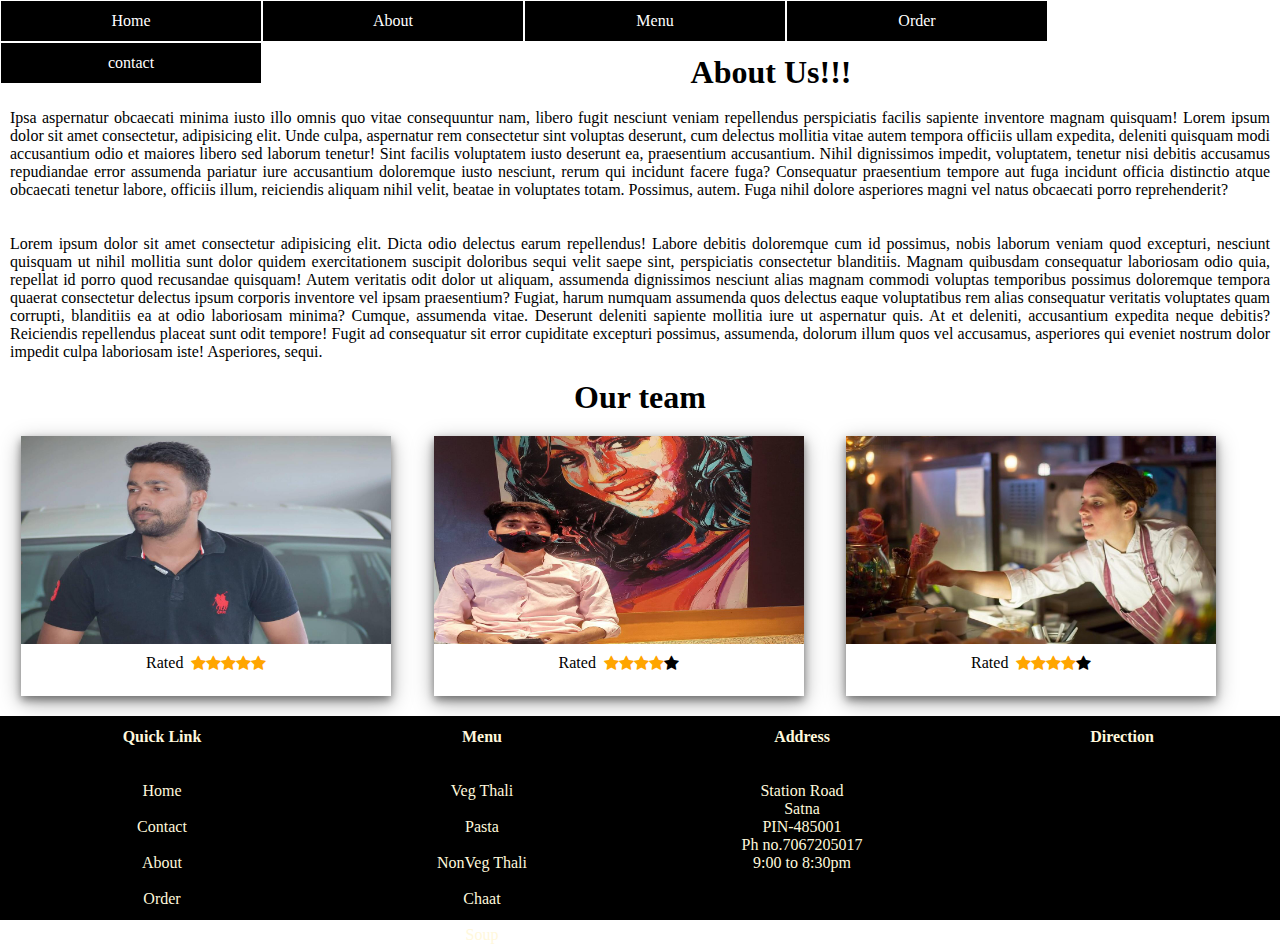
<file: about.html>
<!DOCTYPE html>
<html >
<head>

    <title>Mahalaxmi Restaurant</title>
    <link rel="stylesheet" href="nav.css">
    <link rel="stylesheet" href="about.css">
    <link rel="stylesheet" href="footer.css">
    
    
   
   
  
    

    <link rel="stylesheet" href="https://cdnjs.cloudflare.com/ajax/libs/font-awesome/4.7.0/css/font-awesome.min.css">
</head>
<body>
    <div id="menu">
      <ul>
          <li><a href="./asas.html">Home </a></li>
          <li><a href="./about.html">About </a></li>
          <li><a href="./asas.html">Menu </a>
            <ul>
              <li><a href="./vegthali.html">Veg Thali </a></li>
              <li><a href="./nonvegthali.html">Non Veg Thali </a></li>
              <li><a href="./chaat.html">Chaat </a></li>
              <li><a href="./fastfood.html">Fast Food </a></li>
              <li><a href="./soup.html">Soup </a></li>
              <li><a href="./pasta.html">Pasta </a></li>


            </ul>  
         </li>
          <li><a href="./form1.html">Order </a></li>
          <li><a href="./contact.html">contact </a></li>
      </ul>

    </div><br><br><br>
    <!-- code for nav bar -->
    <h1 align="center">About Us!!!</h1> <br><p>Ipsa aspernatur obcaecati minima iusto illo omnis quo vitae consequuntur nam, libero fugit nesciunt veniam repellendus perspiciatis facilis sapiente inventore magnam quisquam!
Lorem ipsum dolor sit amet consectetur, adipisicing elit. Unde culpa, aspernatur rem consectetur sint voluptas deserunt, cum delectus mollitia vitae autem tempora officiis ullam expedita, deleniti quisquam modi accusantium odio et maiores libero sed laborum tenetur! Sint facilis voluptatem iusto deserunt ea, praesentium accusantium. Nihil dignissimos impedit, voluptatem, tenetur nisi debitis accusamus repudiandae error assumenda pariatur iure accusantium doloremque iusto nesciunt, rerum qui incidunt facere fuga? Consequatur praesentium tempore aut fuga incidunt officia distinctio atque obcaecati tenetur labore, officiis illum, reiciendis aliquam nihil velit, beatae in voluptates totam. Possimus, autem. Fuga nihil dolore asperiores magni vel natus obcaecati porro reprehenderit?
</p>
<br><br>
<p>
    Lorem ipsum dolor sit amet consectetur adipisicing elit. Dicta odio delectus earum repellendus! Labore debitis doloremque cum id possimus, nobis laborum veniam quod excepturi, nesciunt quisquam ut nihil mollitia sunt dolor quidem exercitationem suscipit doloribus sequi velit saepe sint, perspiciatis consectetur blanditiis. Magnam quibusdam consequatur laboriosam odio quia, repellat id porro quod recusandae quisquam! Autem veritatis odit dolor ut aliquam, assumenda dignissimos nesciunt alias magnam commodi voluptas temporibus possimus doloremque tempora quaerat consectetur delectus ipsum corporis inventore vel ipsam praesentium? Fugiat, harum numquam assumenda quos delectus eaque voluptatibus rem alias consequatur veritatis voluptates quam corrupti, blanditiis ea at odio laboriosam minima? Cumque, assumenda vitae. Deserunt deleniti sapiente mollitia iure ut aspernatur quis. At et deleniti, accusantium expedita neque debitis? Reiciendis repellendus placeat sunt odit tempore! Fugit ad consequatur sit error cupiditate excepturi possimus, assumenda, dolorum illum quos vel accusamus, asperiores qui eveniet nostrum dolor impedit culpa laboriosam iste! Asperiores, sequi.
</p>
<br>
<h1 align="center">Our  team</h1>

<div class="top_cat">
    <div class="top_cat_pro"> <img src="./nee.png.jpg">
      <div class="starr">
        Rated &nbsp;
          <span class="fa fa-star checked"></span>
          <span class="fa fa-star checked"></span>
          <span class="fa fa-star checked"></span>
          <span class="fa fa-star checked"></span>
          <span class="fa fa-star checked"></span>
      </div>
        <div class="title">
      
        </div>
    
    </div>
    <div class="top_cat_pro"><img src="./shu.png.jpg" >
      <div class="starr">
        Rated &nbsp;
        <span class="fa fa-star checked"></span>
        <span class="fa fa-star checked"></span>
        <span class="fa fa-star checked"></span>
        <span class="fa fa-star checked"></span>
        <span class="fa fa-star "></span>
    </div>
      <div class="title">
     
      </div>
    </div>
    <div class="top_cat_pro"><img src="restaurant/shef3.jpg" >
      <div class="starr">
          Rated &nbsp;
        <span class="fa fa-star checked"></span>
        <span class="fa fa-star checked"></span>
        <span class="fa fa-star checked"></span>
        <span class="fa fa-star checked"></span>
        <span class="fa fa-star "></span>
    </div>
    </div><br>
</div>
    <!-- end code for top_cat -->

    <div class="footer">
      <div class="footerb">
           <b>Quick Link</b><br><br><br>
          <a href="./asas.html">Home</a> <br><br>
           <a href="./contact.html">Contact</a><br><br>
           <a href="./about.html">About</a><br><br>
           <a href="./order.html">Order</a><br>
           
      </div>


      <div class="footerb">
       <b>Menu</b><br><br><br>
       <a href="./vegthali.html">Veg Thali </a><br><br>
       <a href="./pasta.html">Pasta </a><br><br>
       <a href="./nonvegthali.html">NonVeg Thali </a><br><br>
       <a href="./chaat.html">Chaat </a><br><br>
       <a href="./soup.html">Soup</a>
      
      </div>


      <div class="footerb">
        <b>Address</b><br><br><br>
       Station Road  <br>
        Satna<br>
         PIN-485001<br>
         Ph no.7067205017<br>
        9:00 to 8:30pm
      </div>  


      <div class="footerb">
        <b>Direction</b><br><br>
        <iframe src="https://www.google.com/maps/embed?pb=!1m18!1m12!1m3!1d2565.7410934021386!2d80.84446885648647!3d24.57173276581696!2m3!1f0!2f0!3f0!3m2!1i1024!2i768!4f13.1!3m3!1m2!1s0x39847f7ee5bd3e4f%3A0xf11a01b0552070a5!2sIndian%20Coffee%20House!5e0!3m2!1sen!2sin!4v1645525259635!5m2!1sen!2sin" width="100%" height="130px%" style="border:0;" allowfullscreen="" loading="lazy"></iframe>
      </div>

    </div>
  
    
    </body>
    </html>
</file>
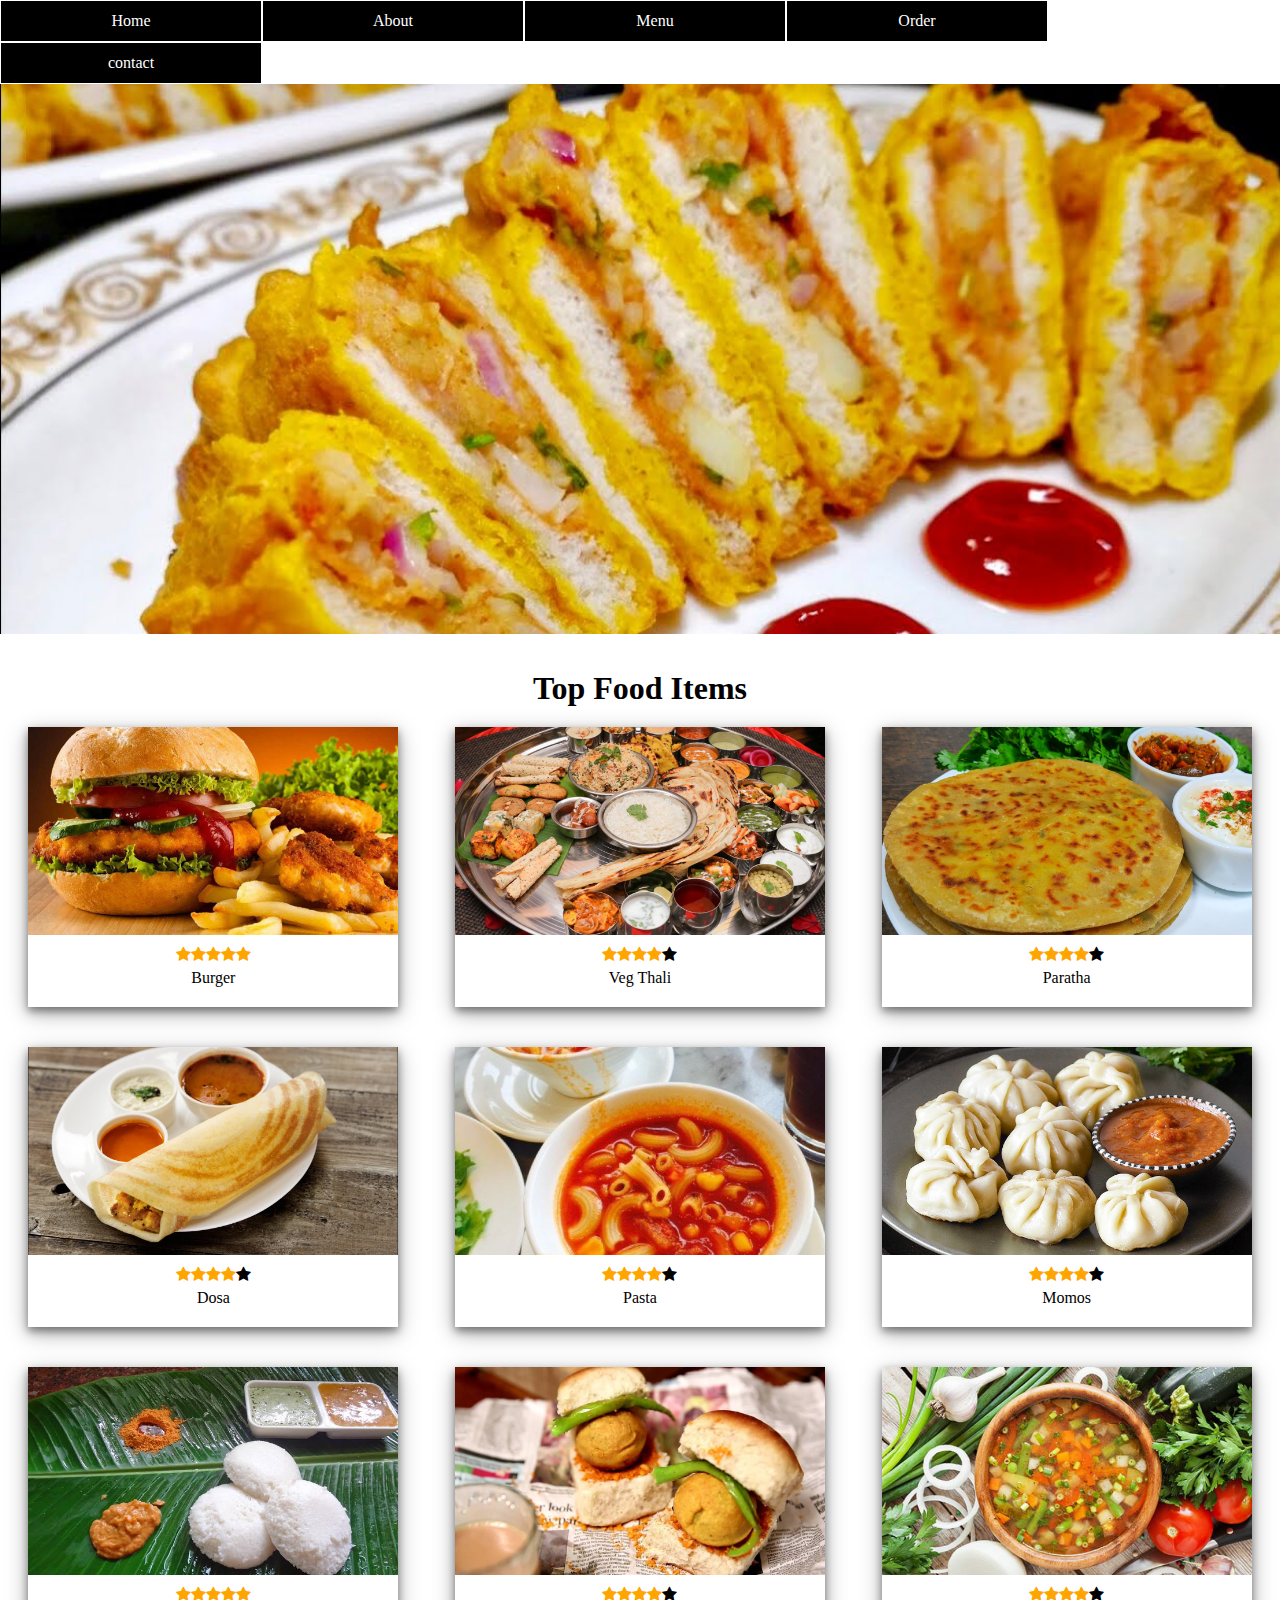
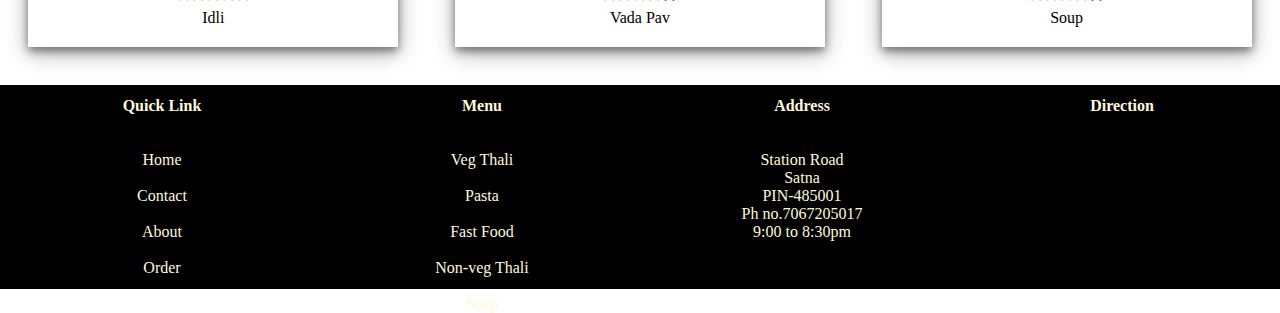
<file: asas.html>
<!DOCTYPE html>
<html >
<head>

    <title>Mahalaxmi Restaurant</title>
    <link rel="stylesheet" href="nav.css">
    <link rel="stylesheet" href="slider.css">
    <link rel="stylesheet" href="top_cat.css">
    <link rel="stylesheet" href="footer.css">
    <link rel="stylesheet" href="https://cdnjs.cloudflare.com/ajax/libs/font-awesome/4.7.0/css/font-awesome.min.css">
    
  </head>
<body>
    <div id="menu">
      <ul>
          <li><a href="./asas.html">Home </a></li>
          <li><a href="./about.html">About </a></li>
          <li><a href="./asas.html">Menu </a>
            <ul>
              <li><a href="./vegthali.html">Veg Thali </a></li>
              <li><a href="./nonvegthali.html">Non Veg Thali </a></li>
              <li><a href="./chaat.html">Chaat </a></li>
              <li><a href="./fastfood.html">Fast Food </a></li>
              <li><a href="./soup.html">Soup </a></li>
              <li><a href="./pasta.html">Pasta </a></li>


            </ul>  
         </li>
          <li><a href="./form1.html">Order </a></li>
          <li><a href="./contact.html">contact </a></li>
      </ul>

    </div>
    

    <!-- start code for slider -->
    
    <br>
 
    <div id="outerbox">
      <div id="sliderbox">
        <img src="fast2.jpg">
        <img src="fast3.jpg">
        <img src="fast4.jpg">
        <img src="fast5.jpg">

      </div>
    </div><br><br>
      <!-- end code for slider -->
    
    <h1 align="center">Top Food Items</h1>

    <!-- start code for top_cat -->

    <div class="top_cat">
      <div class="top_cat_pro"> <img src="restaurant/2.jpg">
        <div class="starr">
            <span class="fa fa-star checked"></span>
            <span class="fa fa-star checked"></span>
            <span class="fa fa-star checked"></span>
            <span class="fa fa-star checked"></span>
            <span class="fa fa-star checked"></span>
        </div>
          <div class="title">
          <p>Burger</p>
          </div>
      
      </div>
      <div class="top_cat_pro"><img src="restaurant/8.jpg" >
        <div class="starr">
          <span class="fa fa-star checked"></span>
          <span class="fa fa-star checked"></span>
          <span class="fa fa-star checked"></span>
          <span class="fa fa-star checked"></span>
          <span class="fa fa-star "></span>
      </div>
        <div class="title">
        <p>Veg Thali</p>
        </div>
      </div>
      <div class="top_cat_pro"><img src="restaurant/para7.jpg" >
        <div class="starr">
          <span class="fa fa-star checked"></span>
          <span class="fa fa-star checked"></span>
          <span class="fa fa-star checked"></span>
          <span class="fa fa-star checked"></span>
          <span class="fa fa-star "></span>
      </div>
        <div class="title">
        <p>Paratha</p>
        </div>
      </div>

    </div>

    <div class="top_cat">
      <div class="top_cat_pro"><img src="restaurant/fast1.jpg" >
        <div class="starr">
          <span class="fa fa-star checked"></span>
          <span class="fa fa-star checked"></span>
          <span class="fa fa-star checked"></span>
          <span class="fa fa-star checked"></span>
          <span class="fa fa-star "></span>
      </div>
        <div class="title">
        <p> Dosa
        </p>
        </div>
      </div>
      <div class="top_cat_pro"><img src="restaurant/pasta8.jpg">
        <div class="starr">
          <span class="fa fa-star checked"></span>
          <span class="fa fa-star checked"></span>
          <span class="fa fa-star checked"></span>
          <span class="fa fa-star checked"></span>
          <span class="fa fa-star "></span>
      </div>
        <div class="title">
        <p>Pasta</p>
        </div>
      </div>
      <div class="top_cat_pro"><img src="restaurant/fast3.jpg">
        <div class="starr">
          <span class="fa fa-star checked"></span>
          <span class="fa fa-star checked"></span>
          <span class="fa fa-star checked"></span>
          <span class="fa fa-star checked"></span>
          <span class="fa fa-star "></span>
      </div>
        <div class="title">
        <p>Momos</p>
        </div>
      </div>
      

    </div>
    <div class="top_cat">
      <div class="top_cat_pro"> <img src="restaurant/fast7.jpg">
        <div class="starr">
            <span class="fa fa-star checked"></span>
            <span class="fa fa-star checked"></span>
            <span class="fa fa-star checked"></span>
            <span class="fa fa-star checked"></span>
            <span class="fa fa-star checked"></span>
        </div>
          <div class="title">
          <p>Idli</p>
          </div>
      
      </div>
      <div class="top_cat_pro"><img src="restaurant/fast6.jpg" >
        <div class="starr">
          <span class="fa fa-star checked"></span>
          <span class="fa fa-star checked"></span>
          <span class="fa fa-star checked"></span>
          <span class="fa fa-star checked"></span>
          <span class="fa fa-star "></span>
      </div>
        <div class="title">
        <p>Vada Pav</p>
        </div>
      </div>
      <div class="top_cat_pro"><img src="restaurant/s6.jpg" >
        <div class="starr">
          <span class="fa fa-star checked"></span>
          <span class="fa fa-star checked"></span>
          <span class="fa fa-star checked"></span>
          <span class="fa fa-star checked"></span>
          <span class="fa fa-star "></span>
      </div>
        <div class="title">
        <p>Soup</p>
        </div>
      </div>

    </div>

</div>
<br>
    <!-- end code for top_cat -->



    <!-- start code for footer  -->
    <div class="footer">
      <div class="footerb">
           <b>Quick Link</b><br><br><br>
           <a href="./asas.html">Home</a> <br><br>
           <a href="./contact.html">Contact</a><br><br>
           <a href="./about.html">About</a><br><br>
           <a href="./order.html">Order</a><br>
          
      </div>


      <div class="footerb">
       <b>Menu</b><br><br><br>
        <a href="./vegthali.html">Veg Thali</a><br><br>
        <a href="./pasta.html">Pasta</a><br><br>
        <a href="./fastfood.html">Fast Food</a><br><br>
        <a href="./nonvegthali.html">Non-veg Thali</a><br><br>
        <a href="./soup.html">Soup</a>
      </div>


      <div class="footerb">
        <b>Address</b><br><br><br>
       Station Road  <br>
        Satna<br>
         PIN-485001<br>
         Ph no.7067205017<br>
        9:00 to 8:30pm
      </div>  


      <div class="footerb">
        <b>Direction</b><br><br>
        <iframe src="https://www.google.com/maps/embed?pb=!1m18!1m12!1m3!1d2565.7410934021386!2d80.84446885648647!3d24.57173276581696!2m3!1f0!2f0!3f0!3m2!1i1024!2i768!4f13.1!3m3!1m2!1s0x39847f7ee5bd3e4f%3A0xf11a01b0552070a5!2sIndian%20Coffee%20House!5e0!3m2!1sen!2sin!4v1645525259635!5m2!1sen!2sin" width="100%" height="130px%" style="border:0;" allowfullscreen="" loading="lazy"></iframe>
      </div>

    </div>
    <!-- end of code of foe footer -->
    
</body>
</html>
</file>
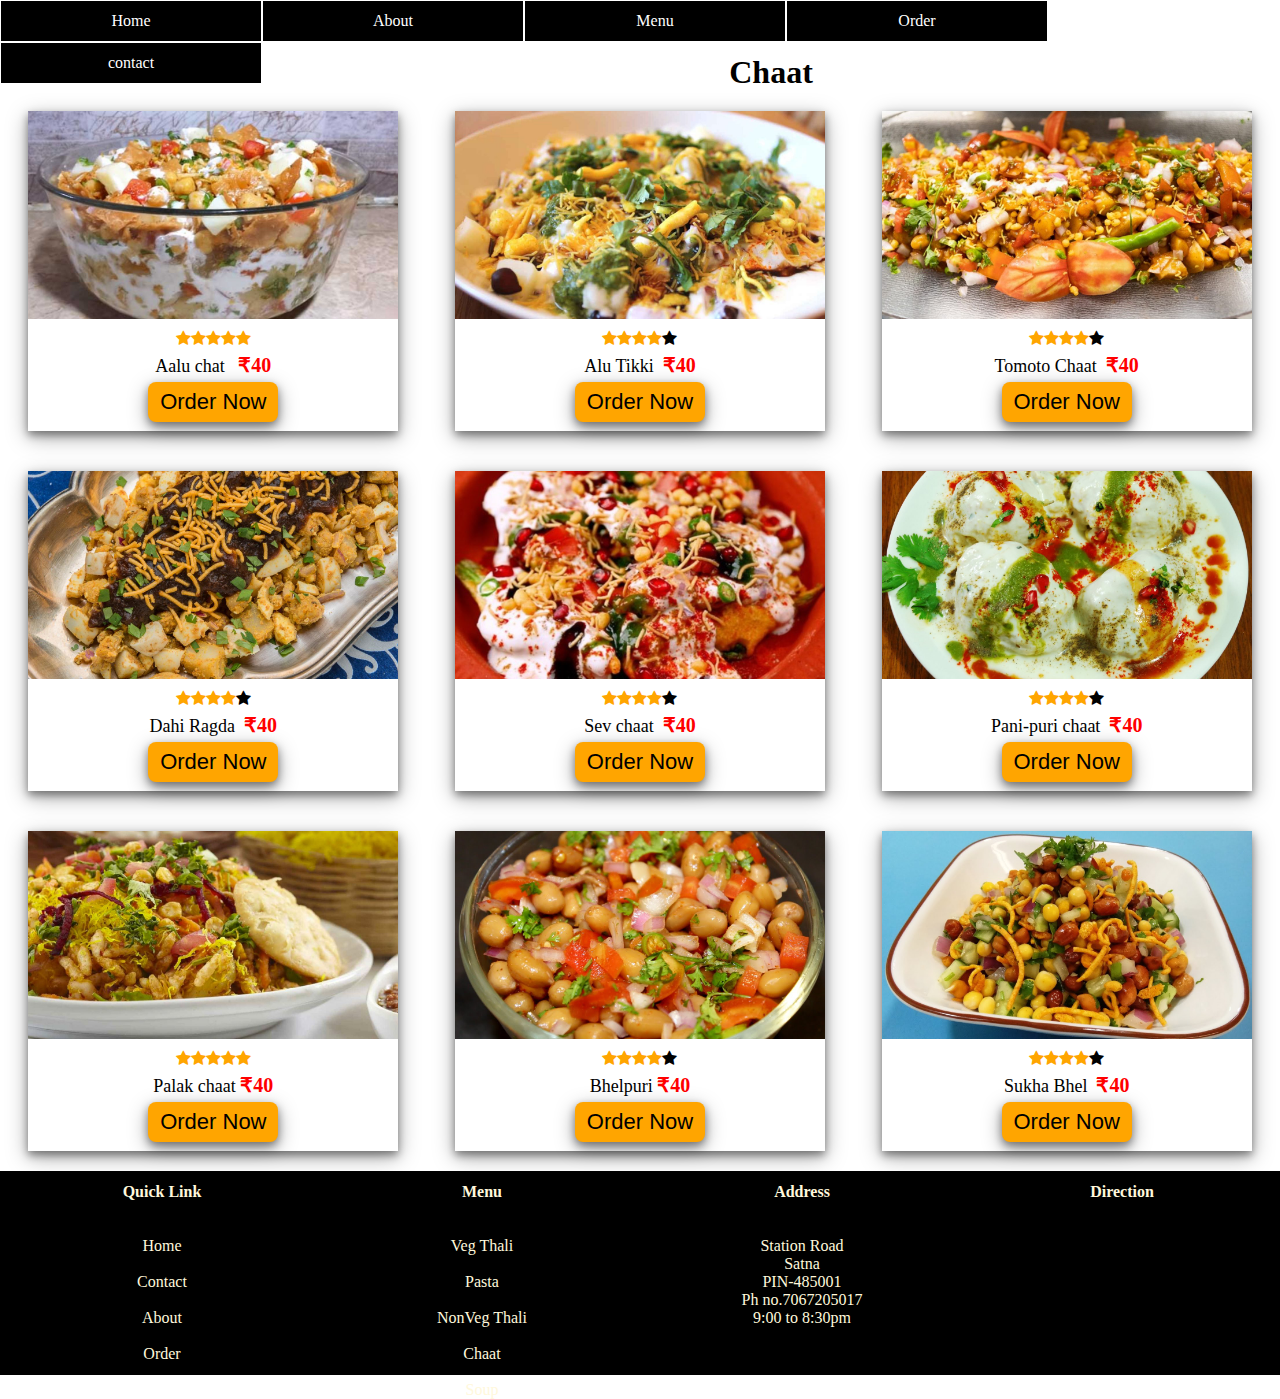
<file: chaat.html>
<!DOCTYPE html>
<html >
<head>

    <title>Mahalaxmi Restaurant</title>
    <link rel="stylesheet" href="nav.css">
    <link rel="stylesheet" href="./nonvegthali.css">
    <link rel="stylesheet" href="footer.css">
    
    <link rel="stylesheet" href="https://cdnjs.cloudflare.com/ajax/libs/font-awesome/4.7.0/css/font-awesome.min.css">
</head>
<body>
    <div id="menu">
      <ul>
          <li><a href="./asas.html">Home </a></li>
          <li><a href="./about.html">About </a></li>
          <li><a href="./asas.html">Menu </a>
            <ul>
              <li><a href="./vegthali.html">Veg Thali </a></li>
              <li><a href="./nonvegthali.html">Non Veg Thali </a></li>
              <li><a href="./chaat.html">Chaat </a></li>
              <li><a href="./fastfood.html">Fast Food </a></li>
              <li><a href="./soup.html">Soup </a></li>
              <li><a href="./pasta.html">Pasta </a></li>


            </ul>  
         </li>
          <li><a href="./form1.html">Order </a></li>
          <li><a href="./contact.html">contact </a></li>
      </ul>

    </div><br><br><br>
    <!-- code for nav bar -->
    <h1 align="center"> Chaat</h1> 
    <div class="top_cat">
      <div class="top_cat_pro"> <img src="restaurant/ch1.jpg">
        <div class="starr">
            <span class="fa fa-star checked"></span>
            <span class="fa fa-star checked"></span>
            <span class="fa fa-star checked"></span>
            <span class="fa fa-star checked"></span>
            <span class="fa fa-star checked"></span>
        </div>
          <div class="title">
          <p>Aalu chat &nbsp; <b>&#x20B9;40</b></p>
          </div>
         <div class="btn"><a href="./form1.html"> <input type="button"  value="Order Now"></a></div>
      
      </div>
      <div class="top_cat_pro"><img src="restaurant/ch2.jpg" >
        <div class="starr">
          <span class="fa fa-star checked"></span>
          <span class="fa fa-star checked"></span>
          <span class="fa fa-star checked"></span>
          <span class="fa fa-star checked"></span>
          <span class="fa fa-star "></span>
      </div>
        <div class="title">
        <p>Alu Tikki &nbsp;<b>&#x20B9;40</b></p>
        </div>
        <div class="btn"><a href="./form1.html"> <input type="button"  value="Order Now"></a></div>
      </div>
      <div class="top_cat_pro"><img src="restaurant/ch3.jpg" >
        <div class="starr">
          <span class="fa fa-star checked"></span>
          <span class="fa fa-star checked"></span>
          <span class="fa fa-star checked"></span>
          <span class="fa fa-star checked"></span>
          <span class="fa fa-star "></span>
      </div>
        <div class="title">
        <p>Tomoto Chaat &nbsp;<b>&#x20B9;40</b></p>
        </div>
        <div class="btn"> <a href="./form1.html"> <input type="button"  value="Order Now"></a></div>
      </div>
      

    </div>

    <div class="top_cat">
      <div class="top_cat_pro"><img src="restaurant/ch4.jpg" >
        <div class="starr">
          <span class="fa fa-star checked"></span>
          <span class="fa fa-star checked"></span>
          <span class="fa fa-star checked"></span>
          <span class="fa fa-star checked"></span>
          <span class="fa fa-star "></span>
      </div>
        <div class="title">
        <p> Dahi Ragda &nbsp;<b>&#x20B9;40</b>
        </p>
        </div>
        <div class="btn"><a href="./form1.html"> <input type="button"  value="Order Now"></a></div>
      </div>
      <div class="top_cat_pro"><img src="restaurant/ch5.jpg">
        <div class="starr">
          <span class="fa fa-star checked"></span>
          <span class="fa fa-star checked"></span>
          <span class="fa fa-star checked"></span>
          <span class="fa fa-star checked"></span>
          <span class="fa fa-star "></span>
      </div>
        <div class="title">
        <p>Sev chaat &nbsp;<b>&#x20B9;40</b> </p>
        </div>
        <div class="btn"><a href="./form1.html"> <input type="button"  value="Order Now"></a></div>
      </div>
      <div class="top_cat_pro"><img src="restaurant/ch6.jpg">
        <div class="starr">
          <span class="fa fa-star checked"></span>
          <span class="fa fa-star checked"></span>
          <span class="fa fa-star checked"></span>
          <span class="fa fa-star checked"></span>
          <span class="fa fa-star "></span>
      </div>
      <div class="title">
        <p>Pani-puri chaat &nbsp;<b>&#x20B9;40</b> </p>
      </div> <div class="btn"> <a href="./form1.html"> <input type="button"  value="Order Now"></a></div>
    
      </div> 
    </div>
   
  </div>
  <div class="top_cat">
    <div class="top_cat_pro"> <img src="restaurant/ch7.jpg">
      <div class="starr">
          <span class="fa fa-star checked"></span>
          <span class="fa fa-star checked"></span>
          <span class="fa fa-star checked"></span>
          <span class="fa fa-star checked"></span>
          <span class="fa fa-star checked"></span>
      </div>
        <div class="title">
        <p>Palak chaat&nbsp;<b>&#x20B9;40</b> </p>
        </div>
        <div class="btn"><a href="./form1.html"> <input type="button"  value="Order Now"></a></div>
    
    </div>
    <div class="top_cat_pro"><img src="restaurant/ch8.jpg" >
      <div class="starr">
        <span class="fa fa-star checked"></span>
        <span class="fa fa-star checked"></span>
        <span class="fa fa-star checked"></span>
        <span class="fa fa-star checked"></span>
        <span class="fa fa-star "></span>
    </div>
      <div class="title">
      <p> Bhelpuri&nbsp;<b>&#x20B9;40</b> </p>
      </div>
      <div class="btn"><a href="./form1.html"> <input type="button"  value="Order Now"></a></div>
    </div>
    <div class="top_cat_pro"><img src="restaurant/ch9.jpg" >
      <div class="starr">
        <span class="fa fa-star checked"></span>
        <span class="fa fa-star checked"></span>
        <span class="fa fa-star checked"></span>
        <span class="fa fa-star checked"></span>
        <span class="fa fa-star "></span>
    </div>
      <div class="title">
      <p> Sukha Bhel &nbsp;<b>&#x20B9;40</b> </p>
      </div>
      <div class="btn"><a href="./form1.html"> <input type="button"  value="Order Now"></a></div>
    </div>

  </div>

</div>
    <!-- end code for top_cat -->

    <div class="footer">
      <div class="footerb">
           <b>Quick Link</b><br><br><br>
           <a href="./asas.html">Home</a> <br><br>
           <a href="./contact.html">Contact</a><br><br>
           <a href="./about.html">About</a><br><br>
           <a href="./order.html">Order</a><br>
      </div>


      <div class="footerb">
       <b>Menu</b><br><br><br>
       <a href="./vegthali.html">Veg Thali </a><br><br>
       <a href="./pasta.html">Pasta </a><br><br>
       <a href="./nonvegthali.html">NonVeg Thali </a><br><br>
       <a href="./chaat.html">Chaat </a><br><br>
       <a href="./soup.html">Soup</a>
      </div>


      <div class="footerb">
        <b>Address</b><br><br><br>
       Station Road  <br>
        Satna<br>
         PIN-485001<br>
         Ph no.7067205017<br>
        9:00 to 8:30pm
      </div>  


      <div class="footerb">
        <b>Direction</b><br><br>
        <iframe src="https://www.google.com/maps/embed?pb=!1m18!1m12!1m3!1d2565.7410934021386!2d80.84446885648647!3d24.57173276581696!2m3!1f0!2f0!3f0!3m2!1i1024!2i768!4f13.1!3m3!1m2!1s0x39847f7ee5bd3e4f%3A0xf11a01b0552070a5!2sIndian%20Coffee%20House!5e0!3m2!1sen!2sin!4v1645525259635!5m2!1sen!2sin" width="100%" height="130px%" style="border:0;" allowfullscreen="" loading="lazy"></iframe>
      </div>

    </div>
  
    
    </body>
    </html>
</file>
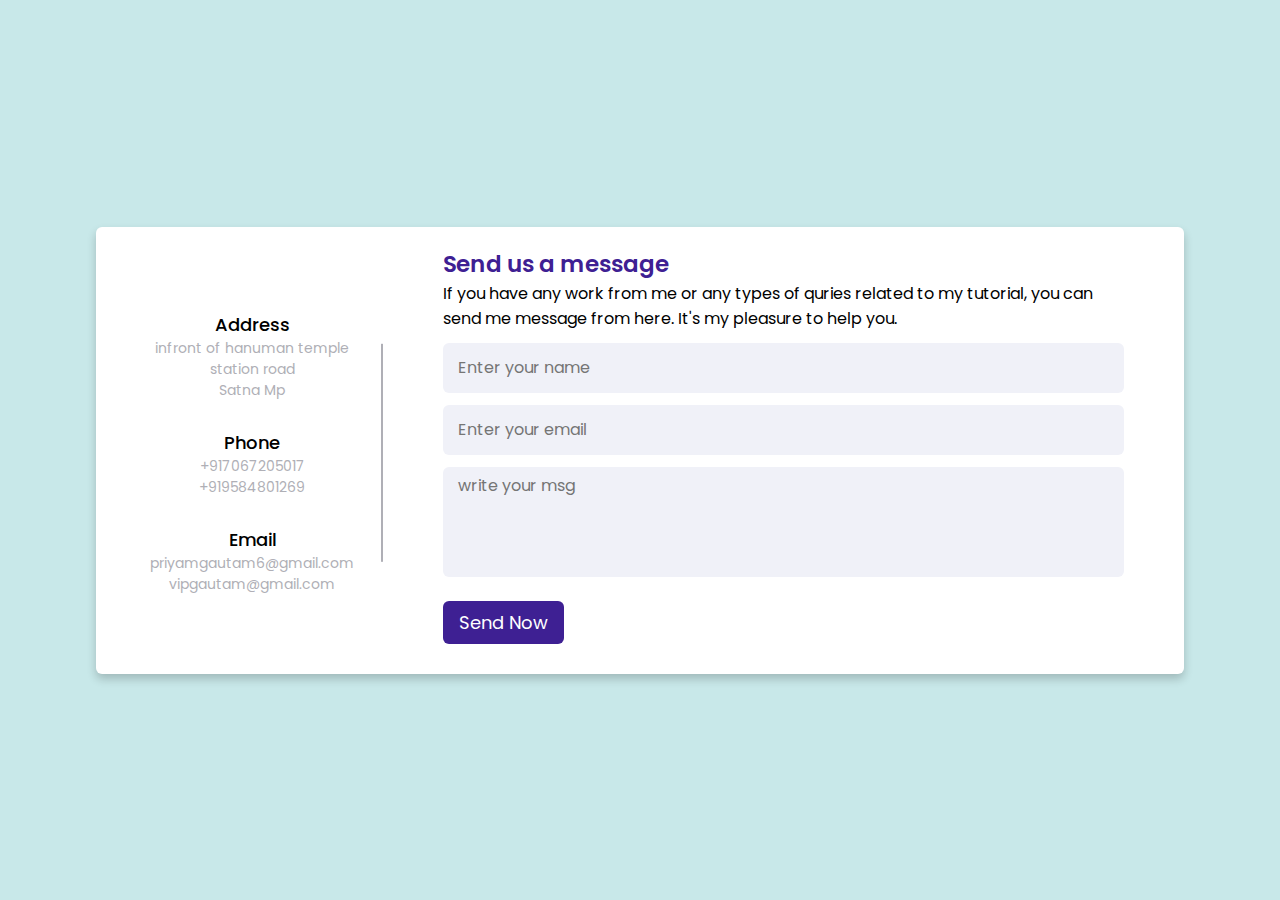
<file: contact.html>
<!DOCTYPE html>
<!-- Created By CodingLab - www.codinglabweb.com -->
<html lang="en" dir="ltr">
  <head>
    <meta charset="UTF-8">
   <!-- <title> Responsive Contact Us Form  | CodingLab </title>
    <link rel="stylesheet" href="style.css">
    <!-- Fontawesome CDN Link -->
    <link rel="stylesheet" href="./contact.css">
     <meta name="viewport" content="width=device-width, initial-scale=1.0">
   </head>
<body>
  <div class="container">
    <div class="content">
      <div class="left-side">
        <div class="address details">
          <i class="fas fa-map-marker-alt"></i>
          <div class="topic">Address</div>
          <div class="text-one"> infront of hanuman temple station road  </div>
          <div class="text-two">Satna Mp </div>
        </div>
        <div class="phone details">
          <i class="fas fa-phone-alt"></i>
          <div class="topic">Phone</div>
          <div class="text-one">+917067205017</div>
          <div class="text-two">+919584801269</div>
        </div>
        <div class="email details">
          <i class="fas fa-envelope"></i>
          <div class="topic">Email</div>
          <div class="text-one">priyamgautam6@gmail.com</div>
          <div class="text-two">vipgautam@gmail.com</div>
        </div>
      </div>
      <div class="right-side">
        <div class="topic-text">Send us a message</div>
        <p>If you have any work from me or any types of quries related to my tutorial, you can send me message from here. It's my pleasure to help you.</p>
      <form action="#">
        <div class="input-box">
          <input type="text" placeholder="Enter your name">
        </div>
        <div class="input-box">
          <input type="text" placeholder="Enter your email">
        </div>
        <div class="input-box message-box">
            <textarea placeholder="write your msg"></textarea>
          
        </div>
        <div class="button">
          <input type="button" value="Send Now" >
        </div>
      </form>
    </div>
    </div>
  </div>
</body>
</html>
</file>
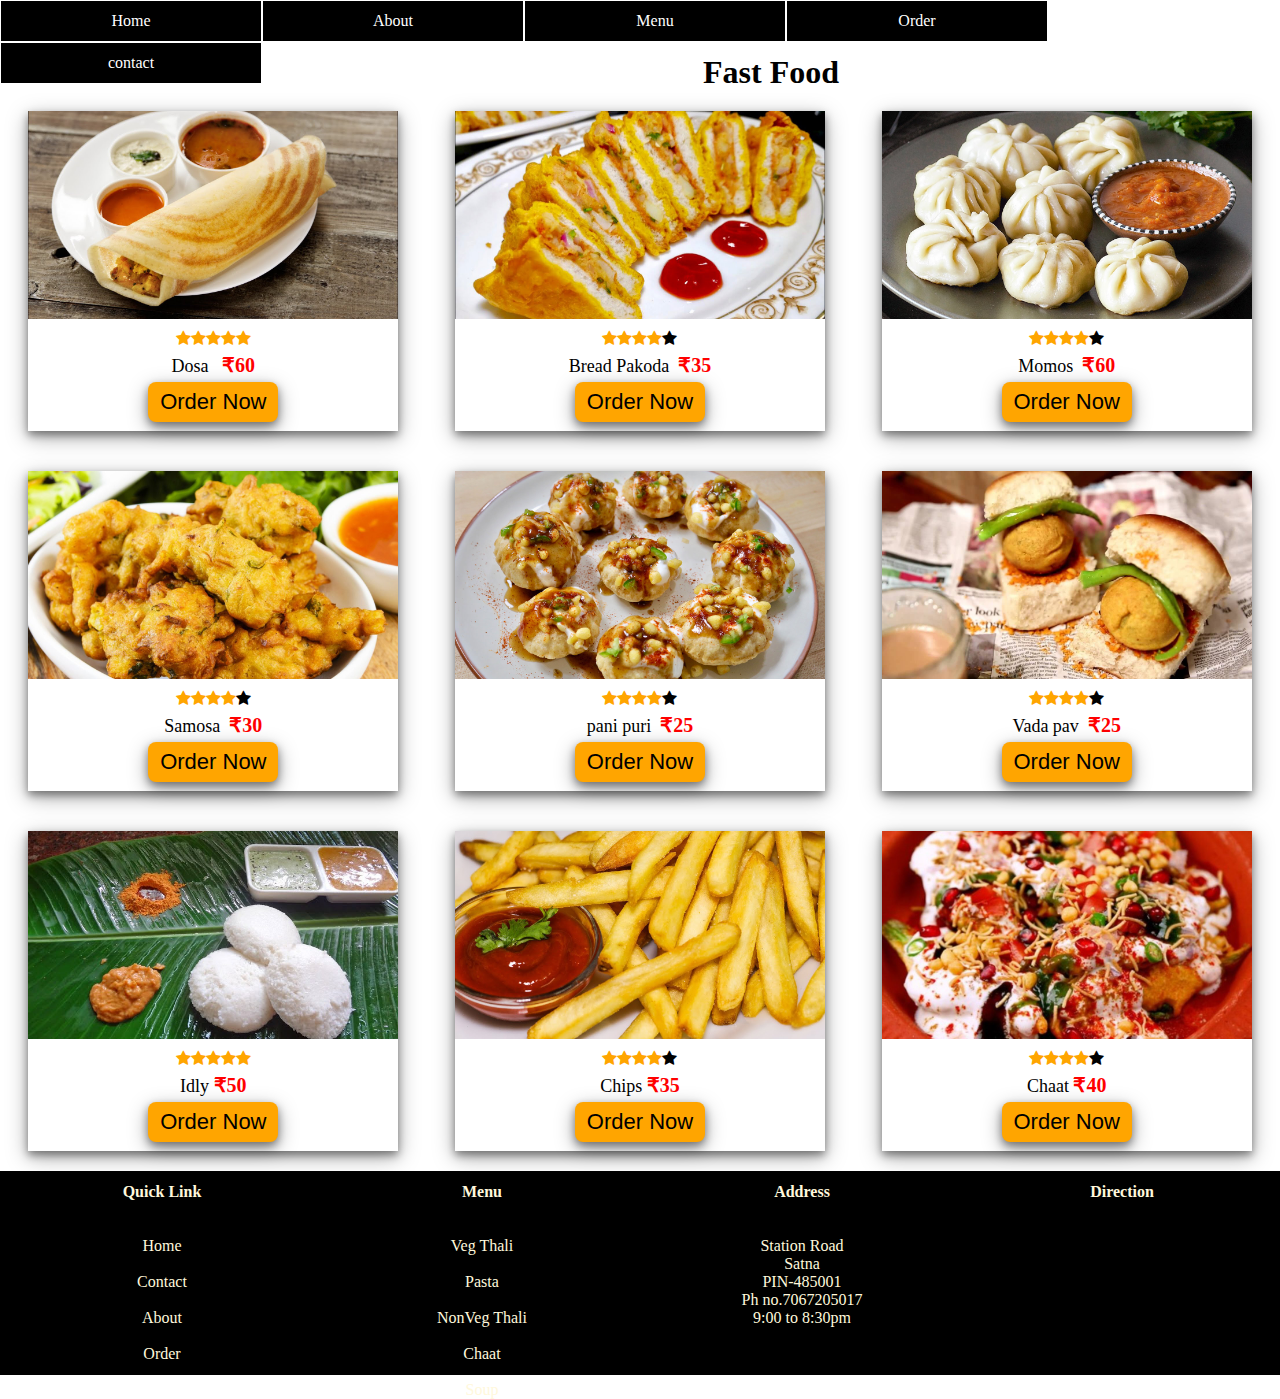
<file: fastfood.html>
<!DOCTYPE html>
<html >
<head>

    <title>Mahalaxmi Restaurant</title>
    <link rel="stylesheet" href="nav.css">
    <link rel="stylesheet" href="./nonvegthali.css">
    <link rel="stylesheet" href="footer.css">
    
    <link rel="stylesheet" href="https://cdnjs.cloudflare.com/ajax/libs/font-awesome/4.7.0/css/font-awesome.min.css">
</head>
<body>
    <div id="menu">
      <ul>
          <li><a href="./asas.html">Home </a></li>
          <li><a href="./about.html">About </a></li>
          <li><a href="./asas.html">Menu </a>
            <ul>
              <li><a href="./vegthali.html">Veg Thali </a></li>
              <li><a href="./nonvegthali.html">Non Veg Thali </a></li>
              <li><a href="./chaat.html">Chaat </a></li>
              <li><a href="./fastfood.html">Fast Food </a></li>
              <li><a href="./soup.html">Soup </a></li>
              <li><a href="./pasta.html">Pasta </a></li>


            </ul>  
         </li>
          <li><a href="./form1.html">Order </a></li>
          <li><a href="contact.html">contact </a></li>
      </ul>

    </div><br><br><br>
    <!-- code for nav bar -->
    <h1 align="center"> Fast Food</h1> 
    <div class="top_cat">
      <div class="top_cat_pro"> <img src="restaurant/fast1.jpg">
        <div class="starr">
            <span class="fa fa-star checked"></span>
            <span class="fa fa-star checked"></span>
            <span class="fa fa-star checked"></span>
            <span class="fa fa-star checked"></span>
            <span class="fa fa-star checked"></span>
        </div>
          <div class="title">
          <p>Dosa &nbsp; <b>&#x20B9;60</b></p>
          </div>
         <div class="btn"> <a href="./form1.html"> <input type="button"  value="Order Now"></a></div>
      
      </div>
      <div class="top_cat_pro"><img src="restaurant/fast2.jpg" >
        <div class="starr">
          <span class="fa fa-star checked"></span>
          <span class="fa fa-star checked"></span>
          <span class="fa fa-star checked"></span>
          <span class="fa fa-star checked"></span>
          <span class="fa fa-star "></span>
      </div>
        <div class="title">
        <p>Bread Pakoda &nbsp;<b>&#x20B9;35</b></p>
        </div>
        <div class="btn"><a href="./form1.html"> <input type="button"  value="Order Now"></a></div>
      </div>
      <div class="top_cat_pro"><img src="restaurant/fast3.jpg" >
        <div class="starr">
          <span class="fa fa-star checked"></span>
          <span class="fa fa-star checked"></span>
          <span class="fa fa-star checked"></span>
          <span class="fa fa-star checked"></span>
          <span class="fa fa-star "></span>
      </div>
        <div class="title">
        <p>Momos &nbsp;<b>&#x20B9;60</b></p>
        </div>
        <div class="btn"><a href="./form1.html"> <input type="button"  value="Order Now"></a></div>
      </div>
      

    </div>

    <div class="top_cat">
      <div class="top_cat_pro"><img src="restaurant/fast4.jpg" >
        <div class="starr">
          <span class="fa fa-star checked"></span>
          <span class="fa fa-star checked"></span>
          <span class="fa fa-star checked"></span>
          <span class="fa fa-star checked"></span>
          <span class="fa fa-star "></span>
      </div>
        <div class="title">
        <p> Samosa &nbsp;<b>&#x20B9;30</b>
        </p>
        </div>
        <div class="btn"><a href="./form1.html"> <input type="button"  value="Order Now"></a></div>
      </div>
      <div class="top_cat_pro"><img src="restaurant/fast5.jpg">
        <div class="starr">
          <span class="fa fa-star checked"></span>
          <span class="fa fa-star checked"></span>
          <span class="fa fa-star checked"></span>
          <span class="fa fa-star checked"></span>
          <span class="fa fa-star "></span>
      </div>
        <div class="title">
        <p>pani puri  &nbsp;<b>&#x20B9;25</b> </p>
        </div>
        <div class="btn"><a href="./form1.html"> <input type="button"  value="Order Now"></a></div>
      </div>
      <div class="top_cat_pro"><img src="restaurant/fast6.jpg">
        <div class="starr">
          <span class="fa fa-star checked"></span>
          <span class="fa fa-star checked"></span>
          <span class="fa fa-star checked"></span>
          <span class="fa fa-star checked"></span>
          <span class="fa fa-star "></span>
      </div>
      <div class="title">
        <p>Vada pav &nbsp;<b>&#x20B9;25</b> </p>
      </div> <div class="btn"> <a href="./form1.html"> <input type="button"  value="Order Now"></a></div>
    
      </div> 
    </div>
   
  </div>
  <div class="top_cat">
    <div class="top_cat_pro"> <img src="restaurant/fast7.jpg">
      <div class="starr">
          <span class="fa fa-star checked"></span>
          <span class="fa fa-star checked"></span>
          <span class="fa fa-star checked"></span>
          <span class="fa fa-star checked"></span>
          <span class="fa fa-star checked"></span>
      </div>
        <div class="title">
        <p>Idly&nbsp;<b>&#x20B9;50</b> </p>
        </div>
        <div class="btn"> <a href="./form1.html"> <input type="button"  value="Order Now"></a></div>
    
    </div>
    <div class="top_cat_pro"><img src="restaurant/fast8.jpg" >
      <div class="starr">
        <span class="fa fa-star checked"></span>
        <span class="fa fa-star checked"></span>
        <span class="fa fa-star checked"></span>
        <span class="fa fa-star checked"></span>
        <span class="fa fa-star "></span>
    </div>
      <div class="title">
      <p> Chips&nbsp;<b>&#x20B9;35</b> </p>
      </div>
      <div class="btn"><a href="./form1.html"> <input type="button"  value="Order Now"></a></div>
    </div>
    <div class="top_cat_pro"><img src="restaurant/fast9.jpg" >
      <div class="starr">
        <span class="fa fa-star checked"></span>
        <span class="fa fa-star checked"></span>
        <span class="fa fa-star checked"></span>
        <span class="fa fa-star checked"></span>
        <span class="fa fa-star "></span>
    </div>
      <div class="title">
      <p> Chaat&nbsp;<b>&#x20B9;40</b> </p>
      </div>
      <div class="btn"> <a href="./form1.html"> <input type="button"  value="Order Now"></a></div>
    </div>

  </div>

</div>
    <!-- end code for top_cat -->

    <div class="footer">
      <div class="footerb">
           <b>Quick Link</b><br><br><br>
           <a href="./asas.html">Home</a> <br><br>
           <a href="./contact.html">Contact</a><br><br>
           <a href="./about.html">About</a><br><br>
           <a href="./order.html">Order</a><br>
      </div>


      <div class="footerb">
       <b>Menu</b><br><br><br>
       <a href="./vegthali.html">Veg Thali </a><br><br>
       <a href="./pasta.html">Pasta </a><br><br>
       <a href="./nonvegthali.html">NonVeg Thali </a><br><br>
       <a href="./chaat.html">Chaat </a><br><br>
       <a href="./soup.html">Soup</a>
      </div>


      <div class="footerb">
        <b>Address</b><br><br><br>
       Station Road  <br>
        Satna<br>
         PIN-485001<br>
         Ph no.7067205017<br>
        9:00 to 8:30pm
      </div>  


      <div class="footerb">
        <b>Direction</b><br><br>
        <iframe src="https://www.google.com/maps/embed?pb=!1m18!1m12!1m3!1d2565.7410934021386!2d80.84446885648647!3d24.57173276581696!2m3!1f0!2f0!3f0!3m2!1i1024!2i768!4f13.1!3m3!1m2!1s0x39847f7ee5bd3e4f%3A0xf11a01b0552070a5!2sIndian%20Coffee%20House!5e0!3m2!1sen!2sin!4v1645525259635!5m2!1sen!2sin" width="100%" height="130px%" style="border:0;" allowfullscreen="" loading="lazy"></iframe>
      </div>

    </div>
  
    
    </body>
    </html>
</file>
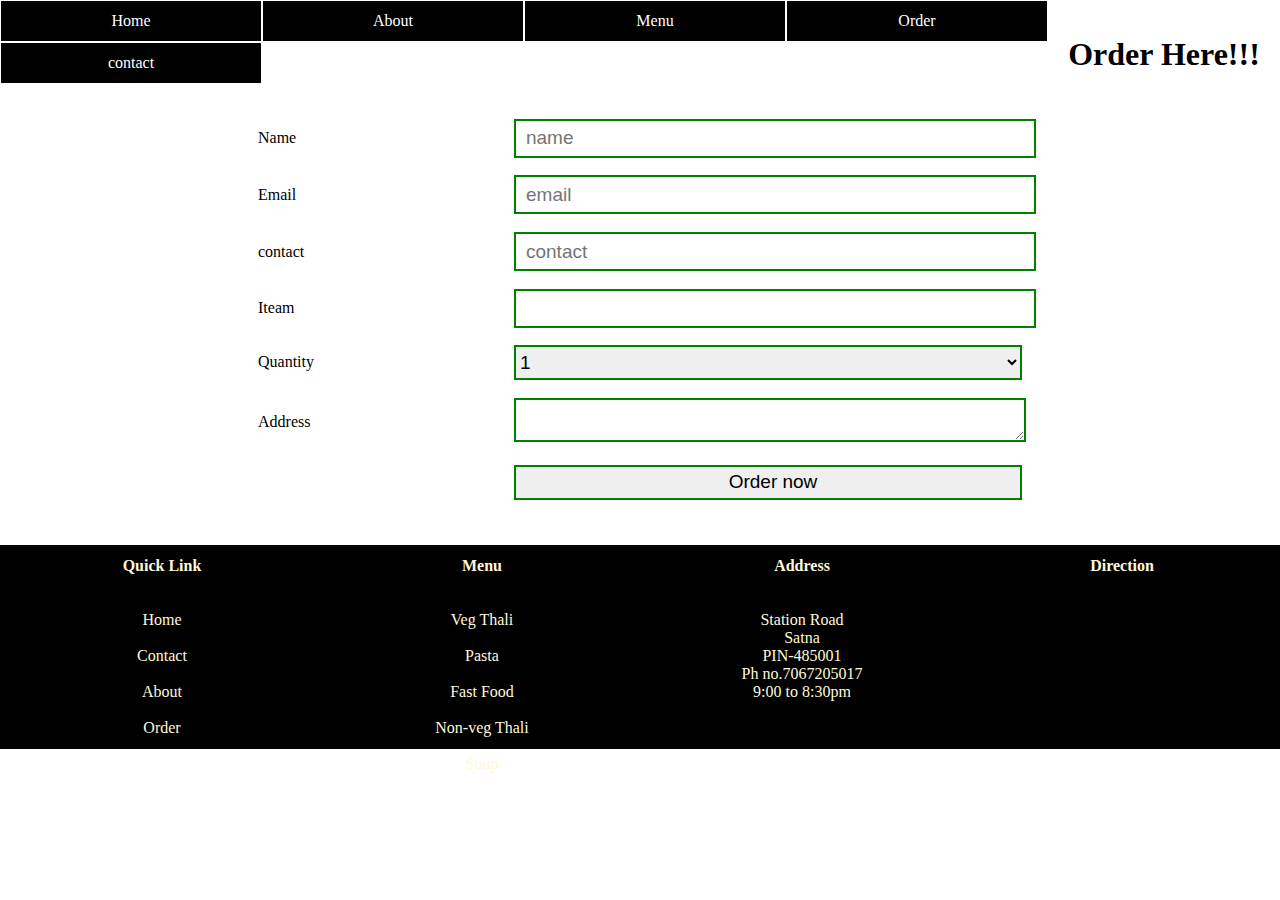
<file: form1.html>
<!DOCTYPE html>
<html >
<head>

    <title>Mahalaxmi Restaurant</title>
    <link rel="stylesheet" href="nav.css">
    <link rel="stylesheet" href="./form1.css">
    
    <link rel="stylesheet" href="footer.css">


    <link rel="stylesheet" href="https://cdnjs.cloudflare.com/ajax/libs/font-awesome/4.7.0/css/font-awesome.min.css">
</head>
<body>
    <div id="menu">
      <ul>
          <li><a href="./asas.html">Home </a></li>
          <li><a href="./about.html">About </a></li>
          <li><a href="./asas.html">Menu </a>
            <ul>
              <li><a href="./vegthali.html">Veg Thali </a></li>
              <li><a href="./nonvegthali.html">Non Veg Thali </a></li>
              <li><a href="./chaat.html">Chaat </a></li>
              <li><a href="./fastfood.html">Fast Food </a></li>
              <li><a href="./soup.html">Soup </a></li>
              <li><a href="./pasta.html">Pasta </a></li>


            </ul>  
         </li>
          <li><a href="./form1.html">Order </a></li>
          <li><a href="./contact.html">contact </a></li>
      </ul>

    </div><br><br>
   

 
    <center>
        
    <h1 align="center">Order Here!!!</h1>
    <br><br>
    <div>
        <form>
        <table  width="60%" >
           <tr>
               <td width="20%">Name</td>
               <td width="40%"><input type="text" placeholder="name"></td>
           </tr>
               <td>Email</td>
               <td><input type="email"  placeholder="email"></td>
            </tr>
               <td>contact</td>
               <td><input type="number"  placeholder="contact"></td>
            </tr>
               <td>Iteam</td>
               <td><input type="text"></td>
            </tr>
            <td>Quantity</td>
            <td>
                <select>
                    <option value="1"> 1</option>
                    <option value="2">2</option>
                    <option value="3">3</option>
                    <option value="4">4</option>
                    <option value="5">5</option>
                    <option value="6">6</option>
                    <option value="7">7</option>
                    <option value="8">8</option>
                    <option value="9">9</option>
                    <option value="10">10</option>
                </select>
            </td>
            <tr>
                <td>Address</td>
                <td><textarea style="height: 40px;"></textarea></td>
            </tr>
            <tr>
                <td></td>
                <td><input type="button" value="Order now" ></td>
            </tr>
         </tr>
        </table>
    </center>
</form>
    </div>
    <br><br>





    <!-- start code for footer  -->
    <div class="footer">
      <div class="footerb">
           <b>Quick Link</b><br><br><br>
           <a href="./asas.html">Home</a> <br><br>
           <a href="./contact.html">Contact</a><br><br>
           <a href="./about.html">About</a><br><br>
           <a href="./order.html">Order</a><br>
      </div>


      <div class="footerb">
       <b>Menu</b><br><br><br>
       <a href="./vegthali.html">Veg Thali</a><br><br>
        <a href="./pasta.html">Pasta</a><br><br>
        <a href="./fastfood.html">Fast Food</a><br><br>
        <a href="./nonvegthali.html">Non-veg Thali</a><br><br>
        <a href="./soup.html">Soup</a>
      </div>


      <div class="footerb">
        <b>Address</b><br><br><br>
       Station Road  <br>
        Satna<br>
         PIN-485001<br>
         Ph no.7067205017<br>
        9:00 to 8:30pm
      </div>  


      <div class="footerb">
        <b>Direction</b><br><br>
        <iframe src="https://www.google.com/maps/embed?pb=!1m18!1m12!1m3!1d2565.7410934021386!2d80.84446885648647!3d24.57173276581696!2m3!1f0!2f0!3f0!3m2!1i1024!2i768!4f13.1!3m3!1m2!1s0x39847f7ee5bd3e4f%3A0xf11a01b0552070a5!2sIndian%20Coffee%20House!5e0!3m2!1sen!2sin!4v1645525259635!5m2!1sen!2sin" width="100%" height="130px%" style="border:0;" allowfullscreen="" loading="lazy"></iframe>
      </div>

    </div>
    <!-- end of code of foe footer -->
    
</body>
</html>
</file>
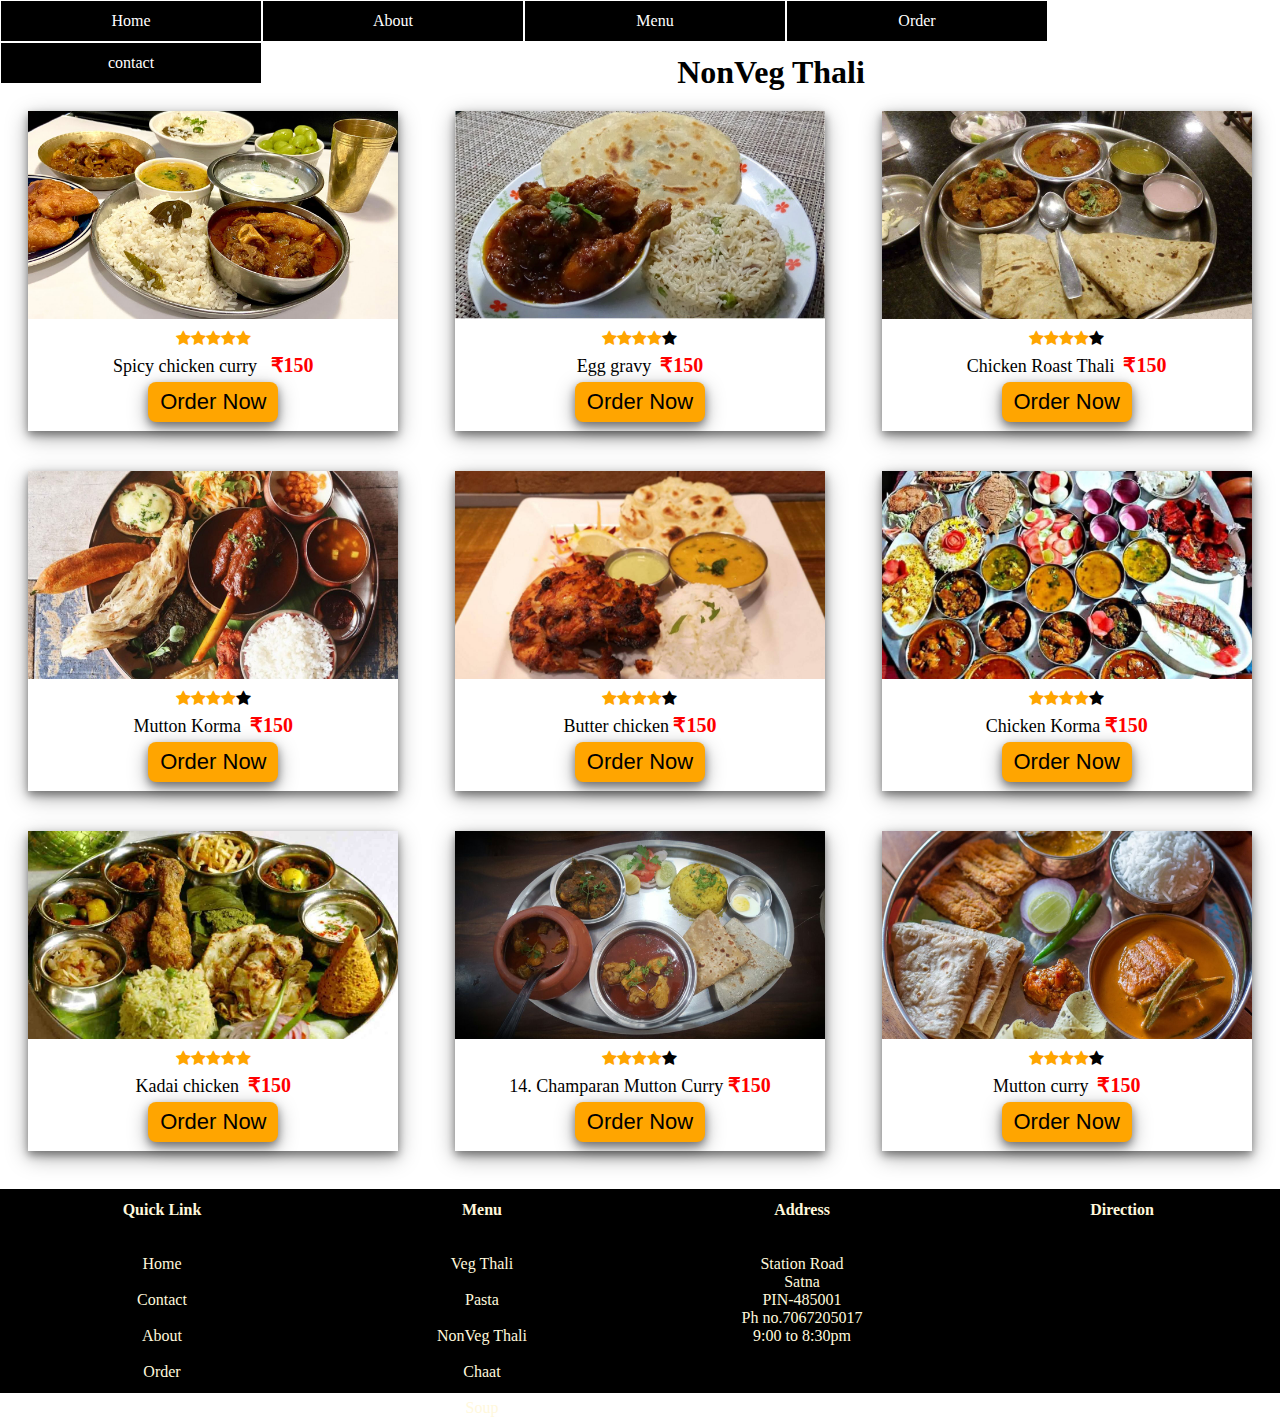
<file: nonvegthali.html>
<!DOCTYPE html>
<html >
<head>

    <title>Mahalaxmi Restaurant</title>
    <link rel="stylesheet" href="nav.css">
    <link rel="stylesheet" href="./nonvegthali.css">
    <link rel="stylesheet" href="footer.css">
    
    
   
   
  
    

    <link rel="stylesheet" href="https://cdnjs.cloudflare.com/ajax/libs/font-awesome/4.7.0/css/font-awesome.min.css">
</head>
<body>
    <div id="menu">
      <ul>
          <li><a href="./asas.html">Home </a></li>
          <li><a href="./about.html">About </a></li>
          <li><a href="./asas.html">Menu </a>
            <ul>
              <li><a href="./vegthali.html">Veg Thali </a></li>
              <li><a href="./nonvegthali.html">Non Veg Thali </a></li>
              <li><a href="./chaat.html">Chaat </a></li>
              <li><a href="./fastfood.html">Fast Food </a></li>
              <li><a href="./soup.html">Soup </a></li>
              <li><a href="./pasta.html">Pasta </a></li>


            </ul>  
         </li>
          <li><a href="./form1.html">Order </a></li>
          <li><a href="./contact.html">contact </a></li>
      </ul>

    </div><br><br><br>
    <!-- code for nav bar -->
    <h1 align="center"> NonVeg Thali</h1> 
    <div class="top_cat">
      <div class="top_cat_pro"> <img src="restaurant/n1.jpg">
        <div class="starr">
            <span class="fa fa-star checked"></span>
            <span class="fa fa-star checked"></span>
            <span class="fa fa-star checked"></span>
            <span class="fa fa-star checked"></span>
            <span class="fa fa-star checked"></span>
        </div>
          <div class="title">
          <p>Spicy chicken curry &nbsp; <b>&#x20B9;150</b></p>
          </div>
         <div class="btn"> <a href="./form1.html"> <input type="button"  value="Order Now"></a></div>
      
      </div>
      <div class="top_cat_pro"><img src="restaurant/n2.jpg" >
        <div class="starr">
          <span class="fa fa-star checked"></span>
          <span class="fa fa-star checked"></span>
          <span class="fa fa-star checked"></span>
          <span class="fa fa-star checked"></span>
          <span class="fa fa-star "></span>
      </div>
        <div class="title">
        <p>Egg gravy  &nbsp;<b>&#x20B9;150</b></p>
        </div>
        <div class="btn"> <a href="./form1.html"> <input type="button"  value="Order Now"></a></div>
      </div>
      <div class="top_cat_pro"><img src="restaurant/n3.jpg" >
        <div class="starr">
          <span class="fa fa-star checked"></span>
          <span class="fa fa-star checked"></span>
          <span class="fa fa-star checked"></span>
          <span class="fa fa-star checked"></span>
          <span class="fa fa-star "></span>
      </div>
        <div class="title">
        <p>Chicken Roast Thali &nbsp;<b>&#x20B9;150</b></p>
        </div>
        <div class="btn"> <a href="./form1.html"> <input type="button"  value="Order Now"></a></div>
      </div>
      

    </div>

    <div class="top_cat">
      <div class="top_cat_pro"><img src="restaurant/n4.jpg" >
        <div class="starr">
          <span class="fa fa-star checked"></span>
          <span class="fa fa-star checked"></span>
          <span class="fa fa-star checked"></span>
          <span class="fa fa-star checked"></span>
          <span class="fa fa-star "></span>
      </div>
        <div class="title">
        <p> Mutton Korma &nbsp;<b>&#x20B9;150</b>
        </p>
        </div>
        <div class="btn"><a href="./form1.html"> <input type="button"  value="Order Now"></a></div>
      </div>
      <div class="top_cat_pro"><img src="restaurant/n5.jpg">
        <div class="starr">
          <span class="fa fa-star checked"></span>
          <span class="fa fa-star checked"></span>
          <span class="fa fa-star checked"></span>
          <span class="fa fa-star checked"></span>
          <span class="fa fa-star "></span>
      </div>
        <div class="title">
        <p>Butter chicken&nbsp;<b>&#x20B9;150</b> </p>
        </div>
        <div class="btn"> <a href="./form1.html"> <input type="button"  value="Order Now"></a></div>
      </div>
      <div class="top_cat_pro"><img src="restaurant/n6.jpg">
        <div class="starr">
          <span class="fa fa-star checked"></span>
          <span class="fa fa-star checked"></span>
          <span class="fa fa-star checked"></span>
          <span class="fa fa-star checked"></span>
          <span class="fa fa-star "></span>
      </div>
      <div class="title">
        <p>Chicken Korma&nbsp;<b>&#x20B9;150</b> </p>
      </div> <div class="btn"><a href="./form1.html"> <input type="button"  value="Order Now"></a></div>
    
      </div> 
    </div>
   
  </div>
  <div class="top_cat">
    <div class="top_cat_pro"> <img src="restaurant/n7.jpg">
      <div class="starr">
          <span class="fa fa-star checked"></span>
          <span class="fa fa-star checked"></span>
          <span class="fa fa-star checked"></span>
          <span class="fa fa-star checked"></span>
          <span class="fa fa-star checked"></span>
      </div>
        <div class="title">
        <p>Kadai chicken &nbsp;<b>&#x20B9;150</b> </p>
        </div>
        <div class="btn"><a href="./form1.html"> <input type="button"  value="Order Now"></a></div>
    
    </div>
    <div class="top_cat_pro"><img src="restaurant/n8.jpg" >
      <div class="starr">
        <span class="fa fa-star checked"></span>
        <span class="fa fa-star checked"></span>
        <span class="fa fa-star checked"></span>
        <span class="fa fa-star checked"></span>
        <span class="fa fa-star "></span>
    </div>
      <div class="title">
      <p> 14. Champaran Mutton Curry&nbsp;<b>&#x20B9;150</b> </p>
      </div>
      <div class="btn"><a href="./form1.html"> <input type="button"  value="Order Now"></a></div>
    </div>
    <div class="top_cat_pro"><img src="restaurant/n9.jpg" >
      <div class="starr">
        <span class="fa fa-star checked"></span>
        <span class="fa fa-star checked"></span>
        <span class="fa fa-star checked"></span>
        <span class="fa fa-star checked"></span>
        <span class="fa fa-star "></span>
    </div>
      <div class="title">
      <p> Mutton curry &nbsp;<b>&#x20B9;150</b> </p>
      </div>
      <div class="btn"> <a href="./form1.html"> <input type="button"  value="Order Now"></a></div>
    </div>

  </div>

</div>
    <!-- end code for top_cat -->
    <br>

    <div class="footer">
      <div class="footerb">
           
           <b>Quick Link</b><br><br><br>
           <a href="./asas.html">Home</a> <br><br>
           <a href="./contact.html">Contact</a><br><br>
           <a href="./about.html">About</a><br><br>
           <a href="./order.html">Order</a><br>
      </div>


      <div class="footerb">
       <b>Menu</b><br><br><br>
       <a href="./vegthali.html">Veg Thali </a><br><br>
       <a href="./pasta.html">Pasta </a><br><br>
       <a href="./nonvegthali.html">NonVeg Thali </a><br><br>
       <a href="./chaat.html">Chaat </a><br><br>
       <a href="./soup.html">Soup</a>
      </div>


      <div class="footerb">
        <b>Address</b><br><br><br>
       Station Road  <br>
        Satna<br>
         PIN-485001<br>
         Ph no.7067205017<br>
        9:00 to 8:30pm
      </div>  


      <div class="footerb">
        <b>Direction</b><br><br>
        <iframe src="https://www.google.com/maps/embed?pb=!1m18!1m12!1m3!1d2565.7410934021386!2d80.84446885648647!3d24.57173276581696!2m3!1f0!2f0!3f0!3m2!1i1024!2i768!4f13.1!3m3!1m2!1s0x39847f7ee5bd3e4f%3A0xf11a01b0552070a5!2sIndian%20Coffee%20House!5e0!3m2!1sen!2sin!4v1645525259635!5m2!1sen!2sin" width="100%" height="130px%" style="border:0;" allowfullscreen="" loading="lazy"></iframe>
      </div>

    </div>
  
    
    </body>
    </html>
</file>
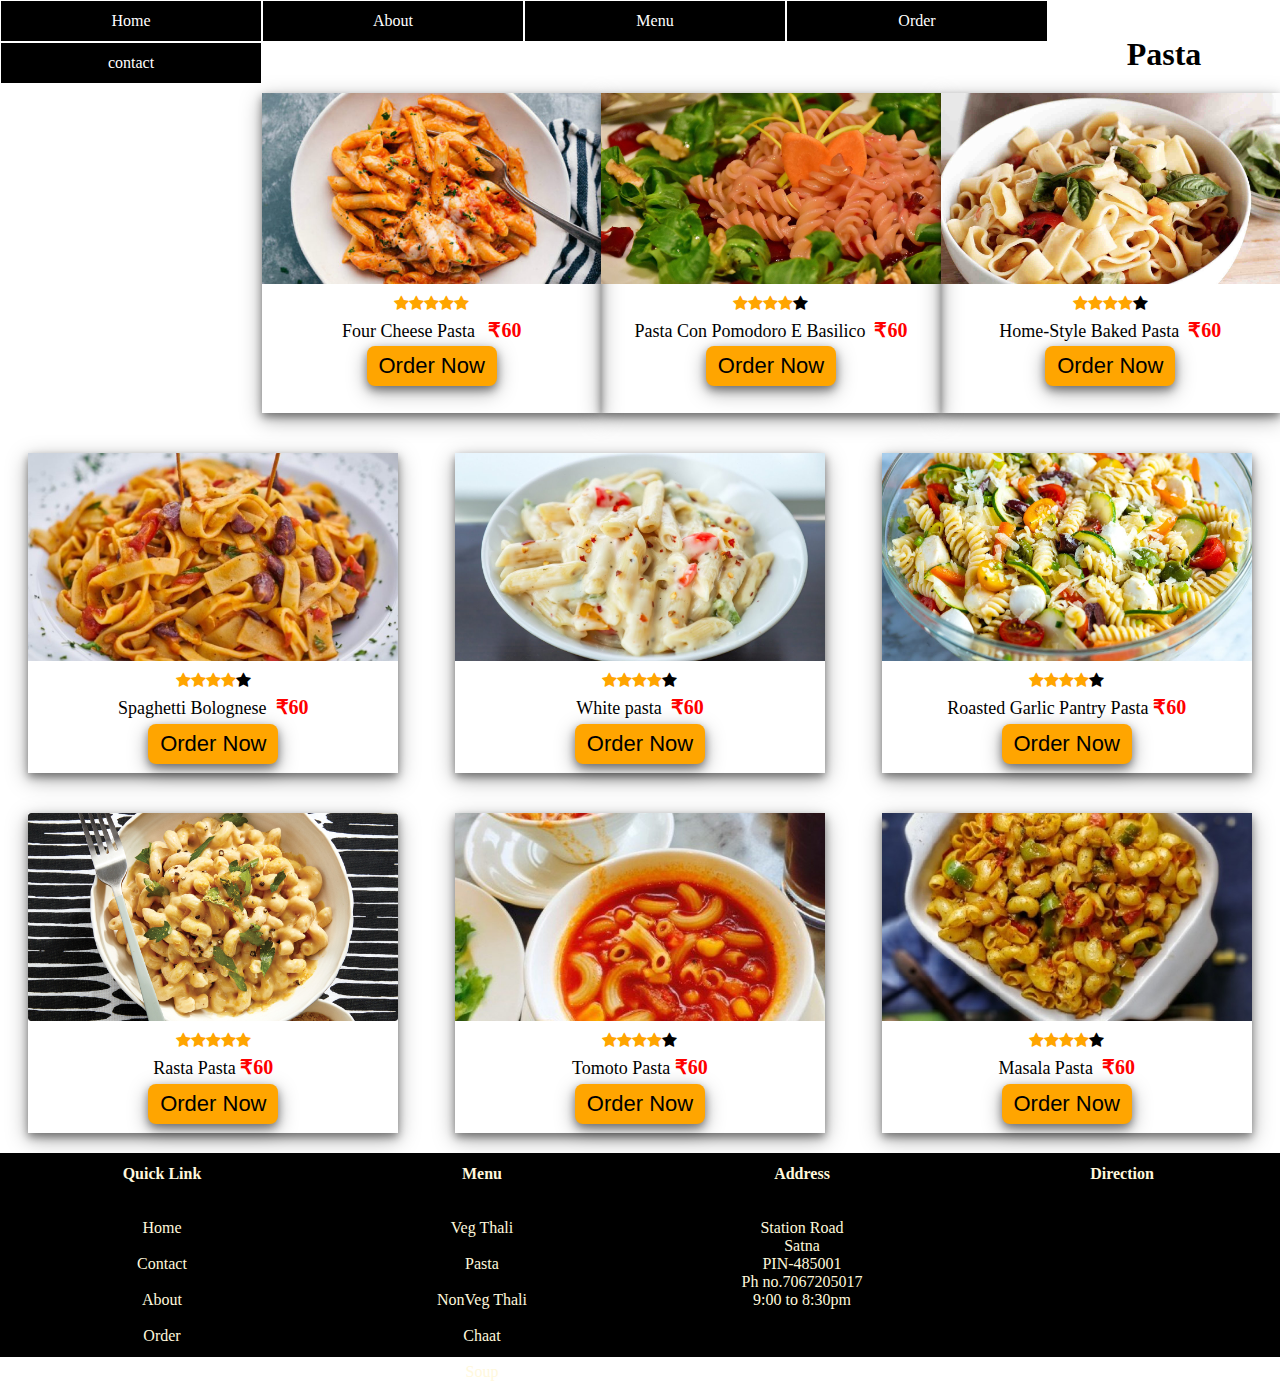
<file: pasta.html>
<!DOCTYPE html>
<html >
<head>

    <title>Mahalaxmi Restaurant</title>
    <link rel="stylesheet" href="nav.css">
    <link rel="stylesheet" href="./nonvegthali.css">
    <link rel="stylesheet" href="footer.css">
    
    <link rel="stylesheet" href="https://cdnjs.cloudflare.com/ajax/libs/font-awesome/4.7.0/css/font-awesome.min.css">
</head>
<body>
    <div id="menu">
      <ul>
          <li><a href="./asas.html">Home </a></li>
          <li><a href="./about.html">About </a></li>
          <li><a href="./asas.html">Menu </a>
            <ul>
              <li><a href="./vegthali.html">Veg Thali </a></li>
              <li><a href="./nonvegthali.html">Non Veg Thali </a></li>
              <li><a href="./chaat.html">Chaat </a></li>
              <li><a href="./fastfood.html">Fast Food </a></li>
              <li><a href="./soup.html">Soup </a></li>
              <li><a href="./pasta.html">Pasta </a></li>


            </ul>  
         </li>
          <li><a href="form1.html">Order </a></li>
          <li><a href="./contact.html">contact </a></li>
      </ul>

    </div><br><br>
    <!-- code for nav bar -->
    <h1 align="center"> Pasta</h1> 
    <div class="top_cat">
      <div class="top_cat_pro"> <img src="restaurant/pasta1.jpg">
        <div class="starr">
            <span class="fa fa-star checked"></span>
            <span class="fa fa-star checked"></span>
            <span class="fa fa-star checked"></span>
            <span class="fa fa-star checked"></span>
            <span class="fa fa-star checked"></span>
        </div>
          <div class="title">
          <p>Four Cheese Pasta &nbsp; <b>&#x20B9;60</b></p>
          </div>
         <div class="btn"><a href="./form1.html"> <input type="button"  value="Order Now"></a></div>
      
      </div>
      <div class="top_cat_pro"><img src="restaurant/pasta2.jpg" >
        <div class="starr">
          <span class="fa fa-star checked"></span>
          <span class="fa fa-star checked"></span>
          <span class="fa fa-star checked"></span>
          <span class="fa fa-star checked"></span>
          <span class="fa fa-star "></span>
      </div>
        <div class="title">
        <p>Pasta Con Pomodoro E Basilico &nbsp;<b>&#x20B9;60</b></p>
        </div>
        <div class="btn"><a href="./form1.html"> <input type="button"  value="Order Now"></a></div>
      </div>
      <div class="top_cat_pro"><img src="restaurant/pasta3.jpg" >
        <div class="starr">
          <span class="fa fa-star checked"></span>
          <span class="fa fa-star checked"></span>
          <span class="fa fa-star checked"></span>
          <span class="fa fa-star checked"></span>
          <span class="fa fa-star "></span>
      </div>
        <div class="title">
        <p>Home-Style Baked Pasta &nbsp;<b>&#x20B9;60</b></p>
        </div>
        <div class="btn"><a href="./form1.html"> <input type="button"  value="Order Now"></a></div>
      </div>
      

    </div>

    <div class="top_cat">
      <div class="top_cat_pro"><img src="restaurant/pasta4.jpg" >
        <div class="starr">
          <span class="fa fa-star checked"></span>
          <span class="fa fa-star checked"></span>
          <span class="fa fa-star checked"></span>
          <span class="fa fa-star checked"></span>
          <span class="fa fa-star "></span>
      </div>
        <div class="title">
        <p> Spaghetti Bolognese &nbsp;<b>&#x20B9;60</b>
        </p>
        </div>
        <div class="btn"><a href="./form1.html"> <input type="button"  value="Order Now"></a></div>
      </div>
      <div class="top_cat_pro"><img src="restaurant/pasta5.jpg">
        <div class="starr">
          <span class="fa fa-star checked"></span>
          <span class="fa fa-star checked"></span>
          <span class="fa fa-star checked"></span>
          <span class="fa fa-star checked"></span>
          <span class="fa fa-star "></span>
      </div>
        <div class="title">
        <p>  White pasta &nbsp;<b>&#x20B9;60</b> </p>
        </div>
        <div class="btn"> <a href="./form1.html"> <input type="button"  value="Order Now"></a></div>
      </div>
      <div class="top_cat_pro"><img src="restaurant/pasta6.jpg">
        <div class="starr">
          <span class="fa fa-star checked"></span>
          <span class="fa fa-star checked"></span>
          <span class="fa fa-star checked"></span>
          <span class="fa fa-star checked"></span>
          <span class="fa fa-star "></span>
      </div>
      <div class="title">
        <p> Roasted Garlic Pantry Pasta&nbsp;<b>&#x20B9;60</b> </p>
      </div> <div class="btn"> <a href="./form1.html"> <input type="button"  value="Order Now"></a></div>
    
      </div> 
    </div>
   
  </div>
  <div class="top_cat">
    <div class="top_cat_pro"> <img src="restaurant/pasta7.jpg">
      <div class="starr">
          <span class="fa fa-star checked"></span>
          <span class="fa fa-star checked"></span>
          <span class="fa fa-star checked"></span>
          <span class="fa fa-star checked"></span>
          <span class="fa fa-star checked"></span>
      </div>
        <div class="title">
        <p> Rasta Pasta&nbsp;<b>&#x20B9;60</b> </p>
        </div>
        <div class="btn"> <a href="./form1.html"> <input type="button"  value="Order Now"></a></div>
    
    </div>
    <div class="top_cat_pro"><img src="restaurant/pasta8.jpg" >
      <div class="starr">
        <span class="fa fa-star checked"></span>
        <span class="fa fa-star checked"></span>
        <span class="fa fa-star checked"></span>
        <span class="fa fa-star checked"></span>
        <span class="fa fa-star "></span>
    </div>
      <div class="title">
      <p>Tomoto Pasta&nbsp;<b>&#x20B9;60</b> </p>
      </div>
      <div class="btn"> <a href="./form1.html"> <input type="button"  value="Order Now"></a></div>
    </div>
    <div class="top_cat_pro"><img src="restaurant/pasta9.jpg" >
      <div class="starr">
        <span class="fa fa-star checked"></span>
        <span class="fa fa-star checked"></span>
        <span class="fa fa-star checked"></span>
        <span class="fa fa-star checked"></span>
        <span class="fa fa-star "></span>
    </div>
      <div class="title">
      <p>Masala Pasta  &nbsp;<b>&#x20B9;60</b> </p>
      </div>
      <div class="btn"> <a href="./form1.html"> <input type="button"  value="Order Now"></a></div>
    </div>

  </div>

</div>
    <!-- end code for top_cat -->

    <div class="footer">
      <div class="footerb">
           
           <b>Quick Link</b><br><br><br>
           <a href="./asas.html">Home</a> <br><br>
           <a href="./contact.html">Contact</a><br><br>
           <a href="./about.html">About</a><br><br>
           <a href="./order.html">Order</a><br>
      </div>


      <div class="footerb">
       <b>Menu</b><br><br><br>
       <a href="./vegthali.html">Veg Thali </a><br><br>
       <a href="./pasta.html">Pasta </a><br><br>
       <a href="./nonvegthali.html">NonVeg Thali </a><br><br>
       <a href="./chaat.html">Chaat </a><br><br>
       <a href="./soup.html">Soup</a>
      </div>


      <div class="footerb">
        <b>Address</b><br><br><br>
       Station Road  <br>
        Satna<br>
         PIN-485001<br>
         Ph no.7067205017<br>
        9:00 to 8:30pm
      </div>  


      <div class="footerb">
        <b>Direction</b><br><br>
        <iframe src="https://www.google.com/maps/embed?pb=!1m18!1m12!1m3!1d2565.7410934021386!2d80.84446885648647!3d24.57173276581696!2m3!1f0!2f0!3f0!3m2!1i1024!2i768!4f13.1!3m3!1m2!1s0x39847f7ee5bd3e4f%3A0xf11a01b0552070a5!2sIndian%20Coffee%20House!5e0!3m2!1sen!2sin!4v1645525259635!5m2!1sen!2sin" width="100%" height="130px%" style="border:0;" allowfullscreen="" loading="lazy"></iframe>
      </div>

    </div>
  
    
    </body>
    </html>
</file>
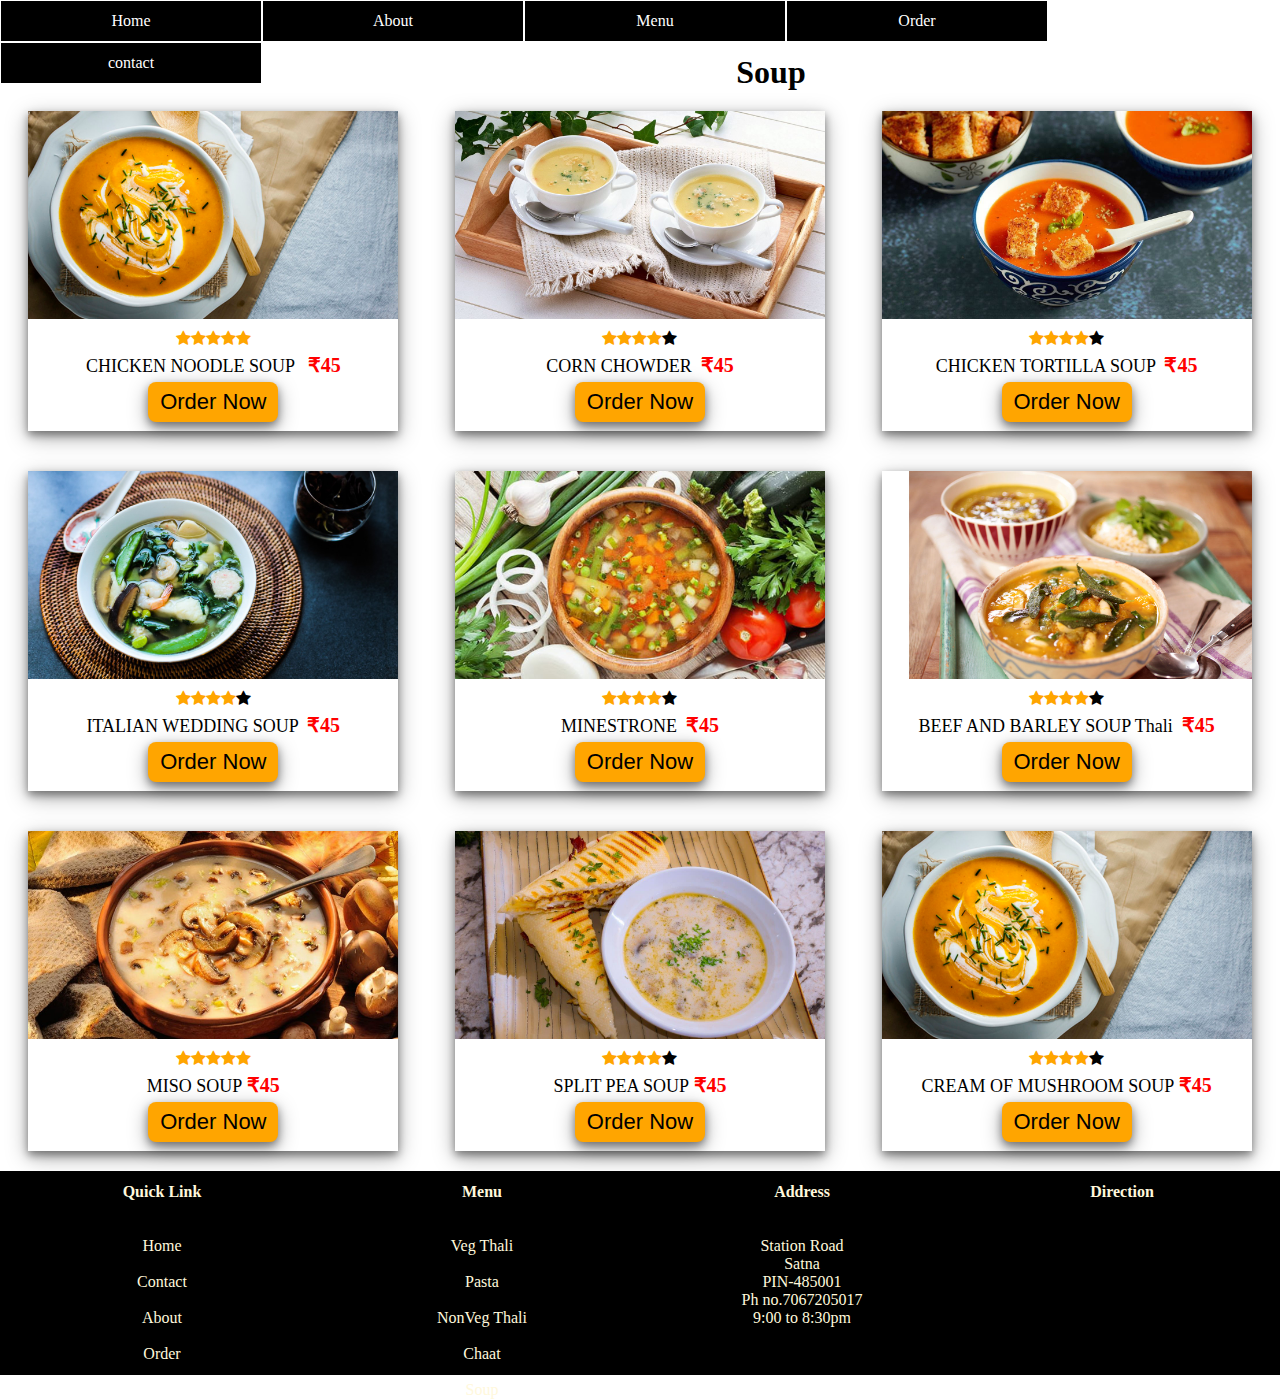
<file: soup.html>
<!DOCTYPE html>
<html >
<head>

    <title>Mahalaxmi Restaurant</title>
    <link rel="stylesheet" href="nav.css">
    <link rel="stylesheet" href="./nonvegthali.css">
    <link rel="stylesheet" href="footer.css">
    
    <link rel="stylesheet" href="https://cdnjs.cloudflare.com/ajax/libs/font-awesome/4.7.0/css/font-awesome.min.css">
</head>
<body>
    <div id="menu">
      <ul>
          <li><a href="./asas.html">Home </a></li>
          <li><a href="./about.html">About </a></li>
          <li><a href="./asas.html">Menu </a>
            <ul>
              <li><a href="./vegthali.html">Veg Thali </a></li>
              <li><a href="./nonvegthali.html">Non Veg Thali </a></li>
              <li><a href="./chaat.html">Chaat </a></li>
              <li><a href="./fastfood.html">Fast Food </a></li>
              <li><a href="./soup.html">Soup </a></li>
              <li><a href="./pasta.html">Pasta </a></li>


            </ul>  
         </li>
          <li><a href="form1.html">Order </a></li>
          <li><a href="./contact.html">contact </a></li>
      </ul>

    </div><br><br><br>
    <!-- code for nav bar -->
    <h1 align="center"> Soup</h1> 
    <div class="top_cat">
      <div class="top_cat_pro"> <img src="restaurant/s1.jpg">
        <div class="starr">
            <span class="fa fa-star checked"></span>
            <span class="fa fa-star checked"></span>
            <span class="fa fa-star checked"></span>
            <span class="fa fa-star checked"></span>
            <span class="fa fa-star checked"></span>
        </div>
          <div class="title">
          <p>CHICKEN NOODLE SOUP &nbsp; <b>&#x20B9;45</b></p>
          </div>
         <div class="btn"> <a href="./form1.html"> <input type="button"  value="Order Now"></a></div>
      
      </div>
      <div class="top_cat_pro"><img src="restaurant/s2.jpg" >
        <div class="starr">
          <span class="fa fa-star checked"></span>
          <span class="fa fa-star checked"></span>
          <span class="fa fa-star checked"></span>
          <span class="fa fa-star checked"></span>
          <span class="fa fa-star "></span>
      </div>
        <div class="title">
        <p>CORN CHOWDER &nbsp;<b>&#x20B9;45</b></p>
        </div>
        <div class="btn"> <a href="./form1.html"> <input type="button"  value="Order Now"></a></div>
      </div>
      <div class="top_cat_pro"><img src="restaurant/s3.jpg" >
        <div class="starr">
          <span class="fa fa-star checked"></span>
          <span class="fa fa-star checked"></span>
          <span class="fa fa-star checked"></span>
          <span class="fa fa-star checked"></span>
          <span class="fa fa-star "></span>
      </div>
        <div class="title">
        <p>CHICKEN TORTILLA SOUP &nbsp;<b>&#x20B9;45</b></p>
        </div>
        <div class="btn"><a href="./form1.html"> <input type="button"  value="Order Now"></a></div>
      </div>
      

    </div>

    <div class="top_cat">
      <div class="top_cat_pro"><img src="restaurant/s4.jpg" >
        <div class="starr">
          <span class="fa fa-star checked"></span>
          <span class="fa fa-star checked"></span>
          <span class="fa fa-star checked"></span>
          <span class="fa fa-star checked"></span>
          <span class="fa fa-star "></span>
      </div>
        <div class="title">
        <p> ITALIAN WEDDING SOUP &nbsp;<b>&#x20B9;45</b>
        </p>
        </div>
        <div class="btn"><a href="./form1.html"> <input type="button"  value="Order Now"></a></div>
      </div>
      <div class="top_cat_pro"><img src="restaurant/s6.jpg">
        <div class="starr">
          <span class="fa fa-star checked"></span>
          <span class="fa fa-star checked"></span>
          <span class="fa fa-star checked"></span>
          <span class="fa fa-star checked"></span>
          <span class="fa fa-star "></span>
      </div>
        <div class="title">
        <p> MINESTRONE &nbsp;<b>&#x20B9;45</b> </p>
        </div>
        <div class="btn"> <a href="./form1.html"> <input type="button"  value="Order Now"></a></div>
      </div>
      <div class="top_cat_pro"><img src="restaurant/s7.jpg">
        <div class="starr">
          <span class="fa fa-star checked"></span>
          <span class="fa fa-star checked"></span>
          <span class="fa fa-star checked"></span>
          <span class="fa fa-star checked"></span>
          <span class="fa fa-star "></span>
      </div>
      <div class="title">
        <p>BEEF AND BARLEY SOUP Thali &nbsp;<b>&#x20B9;45</b> </p>
      </div> <div class="btn"><a href="./form1.html"> <input type="button"  value="Order Now"></a></div>
    
      </div> 
    </div>
   
  </div>
  <div class="top_cat">
    <div class="top_cat_pro"> <img src="restaurant/s8.jpg">
      <div class="starr">
          <span class="fa fa-star checked"></span>
          <span class="fa fa-star checked"></span>
          <span class="fa fa-star checked"></span>
          <span class="fa fa-star checked"></span>
          <span class="fa fa-star checked"></span>
      </div>
        <div class="title">
        <p>MISO SOUP&nbsp;<b>&#x20B9;45</b> </p>
        </div>
        <div class="btn"> <a href="./form1.html"> <input type="button"  value="Order Now"></a></div>
    
    </div>
    <div class="top_cat_pro"><img src="restaurant/s9.jpg" >
      <div class="starr">
        <span class="fa fa-star checked"></span>
        <span class="fa fa-star checked"></span>
        <span class="fa fa-star checked"></span>
        <span class="fa fa-star checked"></span>
        <span class="fa fa-star "></span>
    </div>
      <div class="title">
      <p> SPLIT PEA SOUP&nbsp;<b>&#x20B9;45</b> </p>
      </div>
      <div class="btn"> <a href="./form1.html"> <input type="button"  value="Order Now"></a></div>
    </div>
    <div class="top_cat_pro"><img src="restaurant/s1.jpg" >
      <div class="starr">
        <span class="fa fa-star checked"></span>
        <span class="fa fa-star checked"></span>
        <span class="fa fa-star checked"></span>
        <span class="fa fa-star checked"></span>
        <span class="fa fa-star "></span>
    </div>
      <div class="title">
      <p> CREAM OF MUSHROOM SOUP&nbsp;<b>&#x20B9;45</b> </p>
      </div>
      <div class="btn"> <a href="./form1.html"> <input type="button"  value="Order Now"></a></div>
    </div>

  </div>

</div>
    <!-- end code for top_cat -->

    <div class="footer">
      <div class="footerb">
           <b>Quick Link</b><br><br><br>
           <a href="./asas.html">Home</a> <br><br>
           <a href="./contact.html">Contact</a><br><br>
           <a href="./about.html">About</a><br><br>
           <a href="./order.html">Order</a><br>
      </div>


      <div class="footerb">
       <b>Menu</b><br><br><br>
       <a href="./vegthali.html">Veg Thali </a><br><br>
       <a href="./pasta.html">Pasta </a><br><br>
       <a href="./nonvegthali.html">NonVeg Thali </a><br><br>
       <a href="./chaat.html">Chaat </a><br><br>
       <a href="./soup.html">Soup</a>
      </div>


      <div class="footerb">
        <b>Address</b><br><br><br>
       Station Road  <br>
        Satna<br>
         PIN-485001<br>
         Ph no.7067205017<br>
        9:00 to 8:30pm
      </div>  


      <div class="footerb">
        <b>Direction</b><br><br>
        <iframe src="https://www.google.com/maps/embed?pb=!1m18!1m12!1m3!1d2565.7410934021386!2d80.84446885648647!3d24.57173276581696!2m3!1f0!2f0!3f0!3m2!1i1024!2i768!4f13.1!3m3!1m2!1s0x39847f7ee5bd3e4f%3A0xf11a01b0552070a5!2sIndian%20Coffee%20House!5e0!3m2!1sen!2sin!4v1645525259635!5m2!1sen!2sin" width="100%" height="130px%" style="border:0;" allowfullscreen="" loading="lazy"></iframe>
      </div>

    </div>
  
    
    </body>
    </html>
</file>
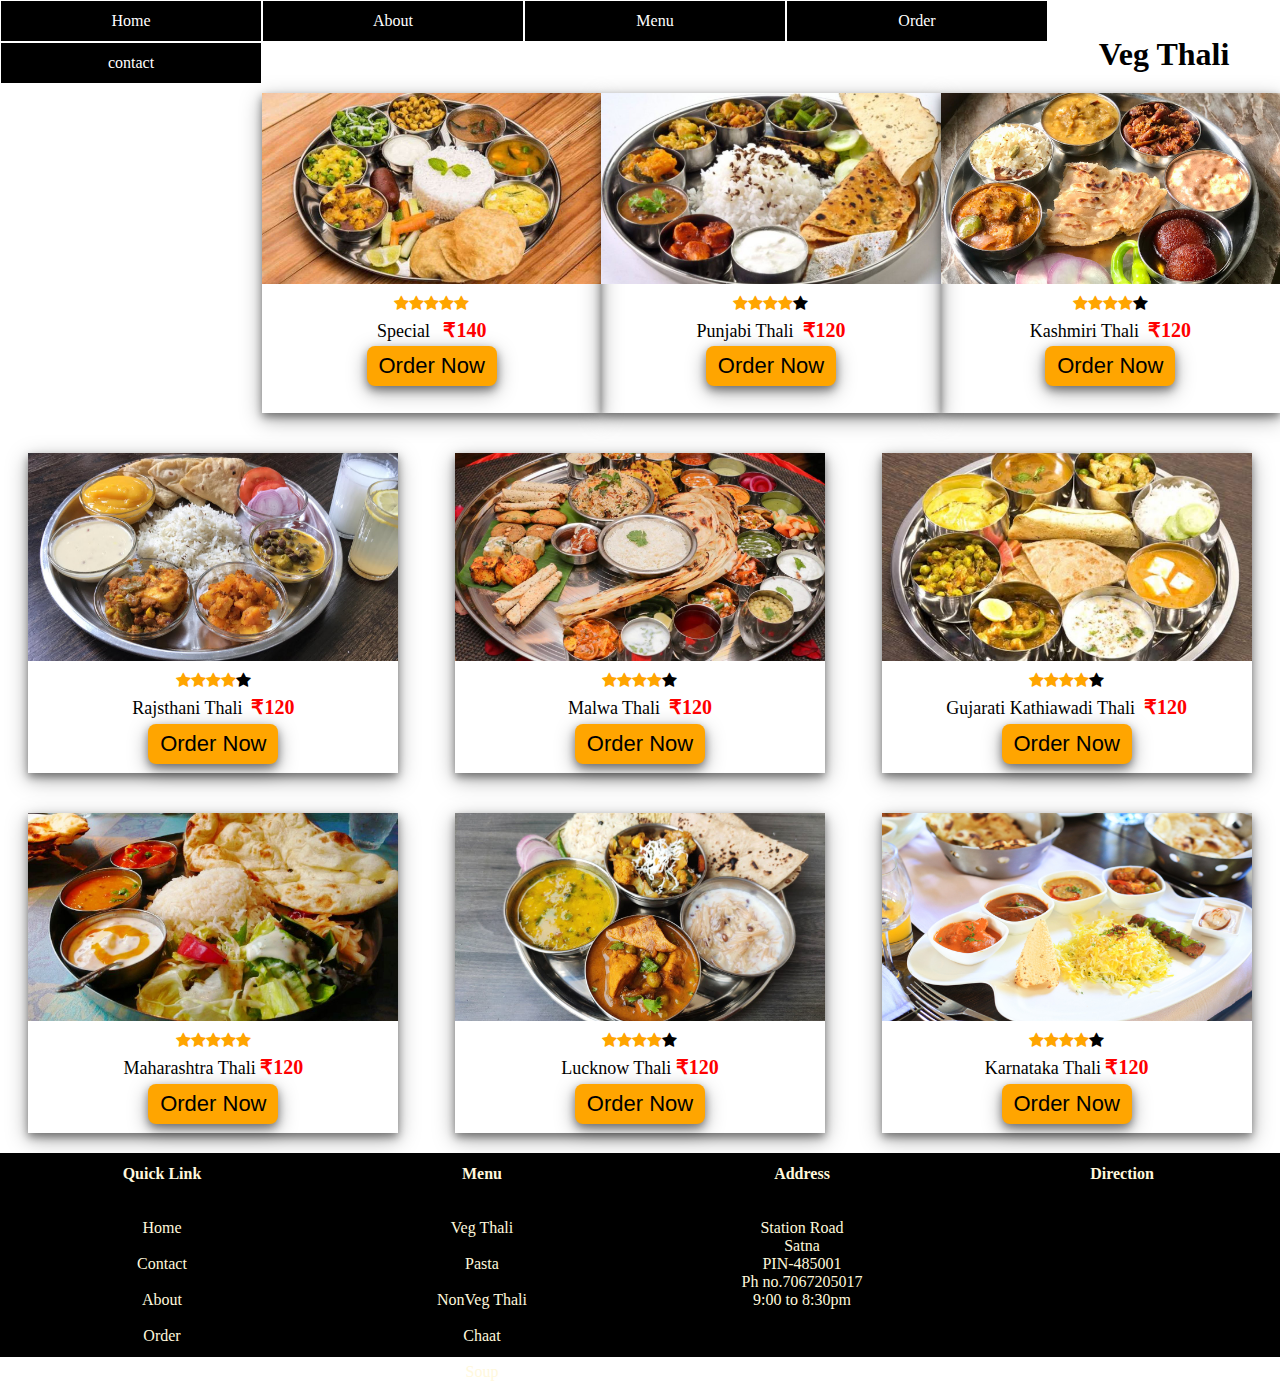
<file: vegthali.html>
<!DOCTYPE html>
<html >
<head>

    <title>Mahalaxmi Restaurant</title>
    <link rel="stylesheet" href="nav.css">
    <link rel="stylesheet" href="./nonvegthali.css">
    <link rel="stylesheet" href="footer.css">
    
    <link rel="stylesheet" href="https://cdnjs.cloudflare.com/ajax/libs/font-awesome/4.7.0/css/font-awesome.min.css">
</head>
<body>
    <div id="menu">
      <ul>
          <li><a href="./asas.html">Home </a></li>
          <li><a href="./about.html">About </a></li>
          <li><a href="./asas.html">Menu </a>
            <ul>
              <li><a href="./vegthali.html">Veg Thali </a></li>
              <li><a href="./nonvegthali.html">Non Veg Thali </a></li>
              <li><a href="./chaat.html">Chaat </a></li>
              <li><a href="./fastfood.html">Fast Food </a></li>
              <li><a href="./soup.html">Soup </a></li>
              <li><a href="./pasta.html">Pasta </a></li>


            </ul>  
         </li>
          <li><a href="./form1.html">Order </a></li>
          <li><a href="./contact.html">contact </a></li>
      </ul>

    </div><br><br>
    <!-- code for nav bar -->
    <h1 align="center"> Veg Thali</h1> 
    <div class="top_cat">
      <div class="top_cat_pro"> <img src="restaurant/1.jpg">
        <div class="starr">
            <span class="fa fa-star checked"></span>
            <span class="fa fa-star checked"></span>
            <span class="fa fa-star checked"></span>
            <span class="fa fa-star checked"></span>
            <span class="fa fa-star checked"></span>
        </div>
          <div class="title">
          <p>Special &nbsp; <b>&#x20B9;140</b></p>
          </div>
         <div class="btn"> <a href="./form1.html"> <input type="button"  value="Order Now"></a></div>
      
      </div>
      <div class="top_cat_pro"><img src="restaurant/5.jpg" >
        <div class="starr">
          <span class="fa fa-star checked"></span>
          <span class="fa fa-star checked"></span>
          <span class="fa fa-star checked"></span>
          <span class="fa fa-star checked"></span>
          <span class="fa fa-star "></span>
      </div>
        <div class="title">
        <p>Punjabi Thali &nbsp;<b>&#x20B9;120</b></p>
        </div>
        <div class="btn"> <a href="./form1.html"> <input type="button"  value="Order Now"></a></div>
      </div>
      <div class="top_cat_pro"><img src="restaurant/6.jpg" >
        <div class="starr">
          <span class="fa fa-star checked"></span>
          <span class="fa fa-star checked"></span>
          <span class="fa fa-star checked"></span>
          <span class="fa fa-star checked"></span>
          <span class="fa fa-star "></span>
      </div>
        <div class="title">
        <p>Kashmiri Thali &nbsp;<b>&#x20B9;120</b></p>
        </div>
        <div class="btn"><a href="./form1.html"> <input type="button"  value="Order Now"></a></div>
      </div>
      

    </div>

    <div class="top_cat">
      <div class="top_cat_pro"><img src="restaurant/7.jpg" >
        <div class="starr">
          <span class="fa fa-star checked"></span>
          <span class="fa fa-star checked"></span>
          <span class="fa fa-star checked"></span>
          <span class="fa fa-star checked"></span>
          <span class="fa fa-star "></span>
      </div>
        <div class="title">
        <p> Rajsthani Thali &nbsp;<b>&#x20B9;120</b>
        </p>
        </div>
        <div class="btn"><a href="./form1.html"> <input type="button"  value="Order Now"></a></div>
      </div>
      <div class="top_cat_pro"><img src="restaurant/8.jpg">
        <div class="starr">
          <span class="fa fa-star checked"></span>
          <span class="fa fa-star checked"></span>
          <span class="fa fa-star checked"></span>
          <span class="fa fa-star checked"></span>
          <span class="fa fa-star "></span>
      </div>
        <div class="title">
        <p>Malwa Thali &nbsp;<b>&#x20B9;120</b> </p>
        </div>
        <div class="btn"><a href="./form1.html"> <input type="button"  value="Order Now"></a></div>
      </div>
      <div class="top_cat_pro"><img src="restaurant/9.jpg">
        <div class="starr">
          <span class="fa fa-star checked"></span>
          <span class="fa fa-star checked"></span>
          <span class="fa fa-star checked"></span>
          <span class="fa fa-star checked"></span>
          <span class="fa fa-star "></span>
      </div>
      <div class="title">
        <p>Gujarati Kathiawadi Thali &nbsp;<b>&#x20B9;120</b> </p>
      </div> <div class="btn"> <a href="./form1.html"> <input type="button"  value="Order Now"></a></div>
    
      </div> 
    </div>
   
  </div>
  <div class="top_cat">
    <div class="top_cat_pro"> <img src="restaurant/10.jpeg">
      <div class="starr">
          <span class="fa fa-star checked"></span>
          <span class="fa fa-star checked"></span>
          <span class="fa fa-star checked"></span>
          <span class="fa fa-star checked"></span>
          <span class="fa fa-star checked"></span>
      </div>
        <div class="title">
        <p>Maharashtra Thali&nbsp;<b>&#x20B9;120</b> </p>
        </div>
        <div class="btn"><a href="./form1.html"> <input type="button"  value="Order Now"></a></div>
    
    </div>
    <div class="top_cat_pro"><img src="restaurant/11.jpg" >
      <div class="starr">
        <span class="fa fa-star checked"></span>
        <span class="fa fa-star checked"></span>
        <span class="fa fa-star checked"></span>
        <span class="fa fa-star checked"></span>
        <span class="fa fa-star "></span>
    </div>
      <div class="title">
      <p> Lucknow Thali&nbsp;<b>&#x20B9;120</b> </p>
      </div>
      <div class="btn"> <a href="./form1.html"> <input type="button"  value="Order Now"></a></div>
    </div>
    <div class="top_cat_pro"><img src="restaurant/12.jpg" >
      <div class="starr">
        <span class="fa fa-star checked"></span>
        <span class="fa fa-star checked"></span>
        <span class="fa fa-star checked"></span>
        <span class="fa fa-star checked"></span>
        <span class="fa fa-star "></span>
    </div>
      <div class="title">
      <p> Karnataka Thali&nbsp;<b>&#x20B9;120</b> </p>
      </div>
      <div class="btn"> <a href="./form1.html"> <input type="button"  value="Order Now"></a></div>
    </div>

  </div>

</div>
    <!-- end code for top_cat -->

    <div class="footer">
      <div class="footerb">
           <b>Quick Link</b><br><br><br>
           <a href="./asas.html">Home</a> <br><br>
           <a href="./contact.html">Contact</a><br><br>
           <a href="./about.html">About</a><br><br>
           <a href="./order.html">Order</a><br>
      </div>


      <div class="footerb">
       <b>Menu</b><br><br><br>
       <a href="./vegthali.html">Veg Thali </a><br><br>
       <a href="./pasta.html">Pasta </a><br><br>
       <a href="./nonvegthali.html">NonVeg Thali </a><br><br>
       <a href="./chaat.html">Chaat </a><br><br>
       <a href="./soup.html">Soup</a>
      
      </div>


      <div class="footerb">
        <b>Address</b><br><br><br>
       Station Road  <br>
        Satna<br>
         PIN-485001<br>
         Ph no.7067205017<br>
        9:00 to 8:30pm
      </div>  


      <div class="footerb">
        <b>Direction</b><br><br>
        <iframe src="https://www.google.com/maps/embed?pb=!1m18!1m12!1m3!1d2565.7410934021386!2d80.84446885648647!3d24.57173276581696!2m3!1f0!2f0!3f0!3m2!1i1024!2i768!4f13.1!3m3!1m2!1s0x39847f7ee5bd3e4f%3A0xf11a01b0552070a5!2sIndian%20Coffee%20House!5e0!3m2!1sen!2sin!4v1645525259635!5m2!1sen!2sin" width="100%" height="130px%" style="border:0;" allowfullscreen="" loading="lazy"></iframe>
      </div>

    </div>
  
    
    </body>
    </html>
</file>
<file: nav.css>
* {
    margin: 0;
    padding: 0;
   
 
}


#menu ul {
    list-style: none;
    z-index: 1000;
}
#menu ul li
{
    background-color: black;
    border: 1px solid white;
    width: 260px;
    text-align: center;
    line-height: 40px;
    float: left;
    position: relative;
}
#menu ul li a 
{
    text-decoration: none;
    color: white;
    display: block;
}
#menu ul li a:hover
{
    background-color: green;
}
#menu ul ul{
    position: absolute;
    display: none;
}
#menu ul li:hover > ul
{
    display: block;
}
</file>
<file: about.css>
.top_cat
{ 
    border: 0px solid black;
 
   display: flex;
   justify-content: space-around;
   align-items: center;
}
.top_cat_pro
{
    border: 0px solid rgb(233, 16, 16);
    width: 370px;
    height: 260px;
    float: left;
    margin-top: 20px;
    margin-bottom: 20px;
    box-shadow: 0 4px 8px 0 rgba(0, 0, 0, 0.4), 0  6px 20px 0 rgba(0, 0, 0, 0.35);
    transition: transform 1s;
}
.top_cat_pro:hover
{
    transform: scale(1.05);

}
.top_cat_pro img
{
    width: 100%;
}
.checked
{
    color: orange;
}
.starr{
   border: 0px solid black;
   display: flex;
   justify-content: center;
   align-items: center;
   height: 30px;
}
p{
    text-align: justify;
    margin-left: 10px;
    margin-right: 10px;
}
.footerb a{
    text-decoration: none;
    color: cornsilk;
}
</file>
<file: footer.css>
.footer{
    margin: 0px;
    height: 200px;
    width: 100%;
    border: 2px solid black;
    display: flex;
    justify-content: space-around ;
    align-items: center;
    background-color: black;
}
.footerb{
  
    height: 180px;
    width: 300px;
    border: 2px solid none;
    float: left;
    color: cornsilk;
    text-align: center;
    
    
  
}
.footer a{
    text-decoration: none;
    color: cornsilk;
}
</file>
<file: slider.css>
#outerbox
{
    z-index: -100;
    width: 1335px;
    height: 550px;
    overflow: hidden;
   
    
}
#sliderbox
{
    position: relative;
    width: 5464px;
    animation-name: slide;
    animation-duration: 20s ;
    animation-iteration-count: infinite;
    
}
#sliderbox img
{
    width: 1335px;
    float: left;
}
@keyframes slide 
{
    0%
    {
         left: 0px;
    }
    20%
    {
        left: 0px;
    }
    25% 
    {
        left: -1365px;
    }
    45%
    {
        left: -1365px;
    }
    50%
    {
        left: -2730px;
    }
    70%
    {
        left: -2730px;
    }
    90%
    {
        left: -4110px;
    }
    100%
    {
        left: -5450px;
    }
    
}
</file>
<file: top_cat.css>
.top_cat
{ 
    border: 0px solid black;
 
   display: flex;
   justify-content: space-around;
   align-items: center;
}
.top_cat_pro
{
    border: 0px solid rgb(233, 16, 16);
    width: 370px;
    height: 280px;
    float: left;
    margin-top: 20px;
    margin-bottom: 20px;
    box-shadow: 0 4px 8px 0 rgba(0, 0, 0, 0.4), 0  6px 20px 0 rgba(0, 0, 0, 0.35);
    transition: transform 1s;
}
.top_cat_pro:hover
{
    transform: scale(1.05);

}
.top_cat_pro img
{
    width: 100%;
}
.checked
{
    color: orange;
}
.starr{
  border: 0px solid black;
   display: flex;
   justify-content: center;
   align-items: center;
    height: 30px;
}
.title p
{ 
    text-align: center;
  

}
</file>
<file: nonvegthali.css>
.top_cat
{ 
    border: 0px solid black;
 
   display: flex;
   justify-content: space-around;
   align-items: center;
}
.top_cat_pro
{
    border: 0px solid rgb(233, 16, 16);
    width: 370px;
    height: 320px;
    float: left;
    margin-top: 20px;
    margin-bottom: 20px;
    box-shadow: 0 4px 8px 0 rgba(0, 0, 0, 0.4), 0  6px 20px 0 rgba(0, 0, 0, 0.35);
    transition: transform 1s;
}
.top_cat_pro:hover
{
    transform: scale(1.05);

}
.top_cat_pro img
{
    width: 100%;
}
.checked
{
    color: orange;
}
.starr{
  border: 0px solid black;
   display: flex;
   justify-content: center;
   align-items: center;
    height: 30px;
}
.title p
{ 
    text-align: center;
    font-size: 18px;
    margin-top: 0px;
    
  }
.title p b{
    color: red;
    font-size: 20px;
}
.btn{
    border: 0px solid green;
    height: 40px;
    display: flex;
    justify-content: center;
    align-items: center;
}
.btn input{
    height: 40px;
    width: 130px;
    border-radius: 8px;
    border: 0;
    background-color: orange;
    font-size: 22px;
    box-shadow: 0 4px 8px 0 rgba(0, 0, 0, 0.4), 0  6px 20px 0 rgba(0, 0, 0, 0.35);
    
    margin-top: 9px;
}
.btn input:hover
{
    background-color: green;
    color: white;
}
</file>
<file: contact.css>
/* Google Font CDN Link */
@import url('https://fonts.googleapis.com/css2?family=Poppins:wght@200;300;400;500;600;700&display=swap');
*{
  margin: 0;
  padding: 0;
  box-sizing: border-box;
  font-family: "Poppins" , sans-serif;
}
body{
  min-height: 100vh;
  width: 100%;
  background: #c8e8e9;
  display: flex;
  align-items: center;
  justify-content: center;
}
.container{
  width: 85%;
  background: #fff;
  border-radius: 6px;
  padding: 20px 60px 30px 40px;
  box-shadow: 0 5px 10px rgba(0, 0, 0, 0.2);
}
.container .content{
  display: flex;
  align-items: center;
  justify-content: space-between;
}
.container .content .left-side{
  width: 25%;
  height: 100%;
  display: flex;
  flex-direction: column;
  align-items: center;
  justify-content: center;
  margin-top: 15px;
  position: relative;
}
.content .left-side::before{
  content: '';
  position: absolute;
  height: 70%;
  width: 2px;
  right: -15px;
  top: 50%;
  transform: translateY(-50%);
  background: #afafb6;
}
.content .left-side .details{
  margin: 14px;
  text-align: center;
}
.content .left-side .details i{
  font-size: 30px;
  color: #3e2093;
  margin-bottom: 10px;
}
.content .left-side .details .topic{
  font-size: 18px;
  font-weight: 500;
}
.content .left-side .details .text-one,
.content .left-side .details .text-two{
  font-size: 14px;
  color: #afafb6;
}
.container .content .right-side{
  width: 75%;
  margin-left: 75px;
}
.content .right-side .topic-text{
  font-size: 23px;
  font-weight: 600;
  color: #3e2093;
}
.right-side .input-box{
  height: 50px;
  width: 100%;
  margin: 12px 0;
}
.right-side .input-box input,
.right-side .input-box textarea{
  height: 100%;
  width: 100%;
  border: none;
  outline: none;
  font-size: 16px;
  background: #F0F1F8;
  border-radius: 6px;
  padding: 0 15px;
  resize: none;
}
.right-side .message-box{
  min-height: 110px;
}
.right-side .input-box textarea{
  padding-top: 6px;
}
.right-side .button{
  display: inline-block;
  margin-top: 12px;
}
.right-side .button input[type="button"]{
  color: #fff;
  font-size: 18px;
  outline: none;
  border: none;
  padding: 8px 16px;
  border-radius: 6px;
  background: #3e2093;
  cursor: pointer;
  transition: all 0.3s ease;
}
.button input[type="button"]:hover{
  background: #5029bc;
}

@media (max-width: 950px) {
  .container{
    width: 90%;
    padding: 30px 40px 40px 35px ;
  }
  .container .content .right-side{
   width: 75%;
   margin-left: 55px;
}
}
@media (max-width: 820px) {
  .container{
    margin: 40px 0;
    height: 100%;
  }
  .container .content{
    flex-direction: column-reverse;
  }
 .container .content .left-side{
   width: 100%;
   flex-direction: row;
   margin-top: 40px;
   justify-content: center;
   flex-wrap: wrap;
 }
 .container .content .left-side::before{
   display: none;
 }
 .container .content .right-side{
   width: 100%;
   margin-left: 0;
 }
}
</file>
<file: form1.css>
table{
    height: 400px;
}
input{
    width: 100%;
    height: 35px;
    border: 2px solid green;
    font-size: 19px;
    padding-left: 10px;
}
textarea{
    width: 100%;
    height: 100px;
    border: 2px solid green;
    font-size: 19px;
}
select{
    width: 100%;
    height: 35px;
    border: 2px solid green;
    font-size: 19px;
}
input[type=button]:hover
{
    background-color: orangered;
}
</file>
